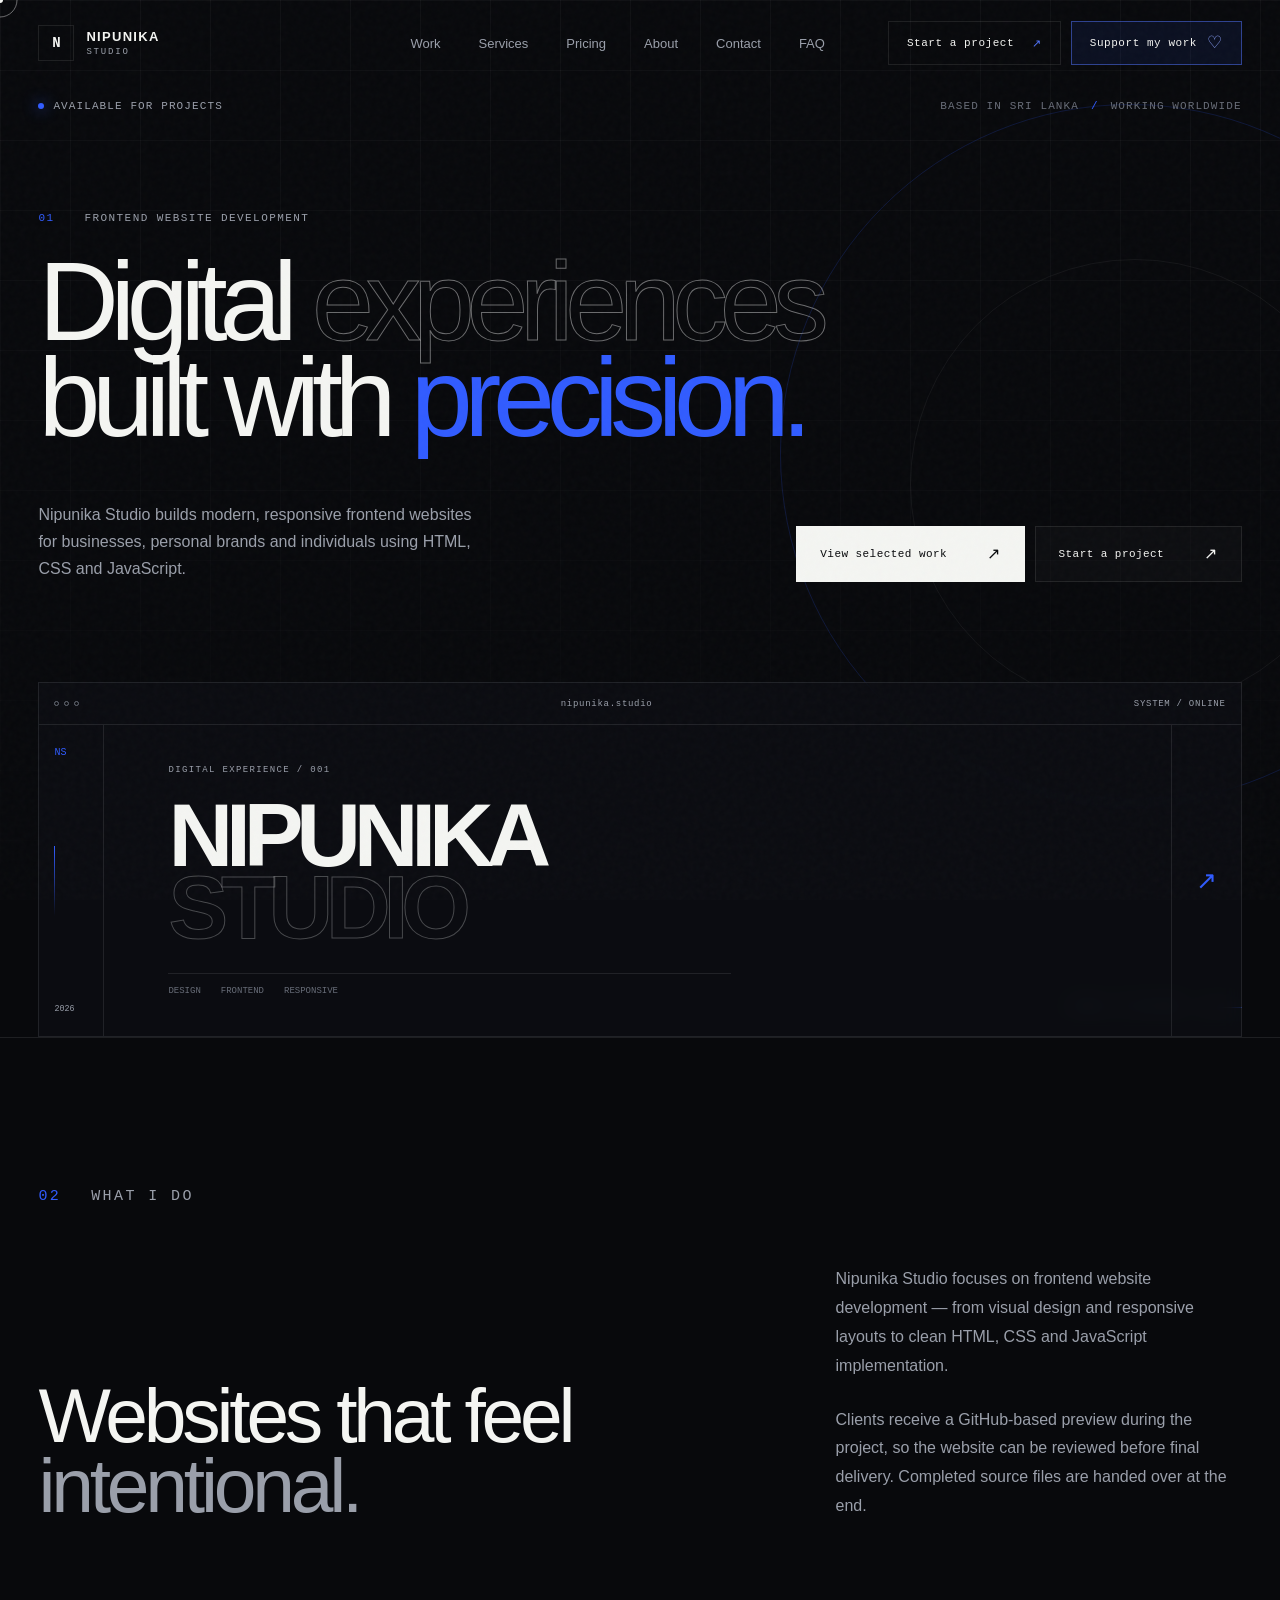
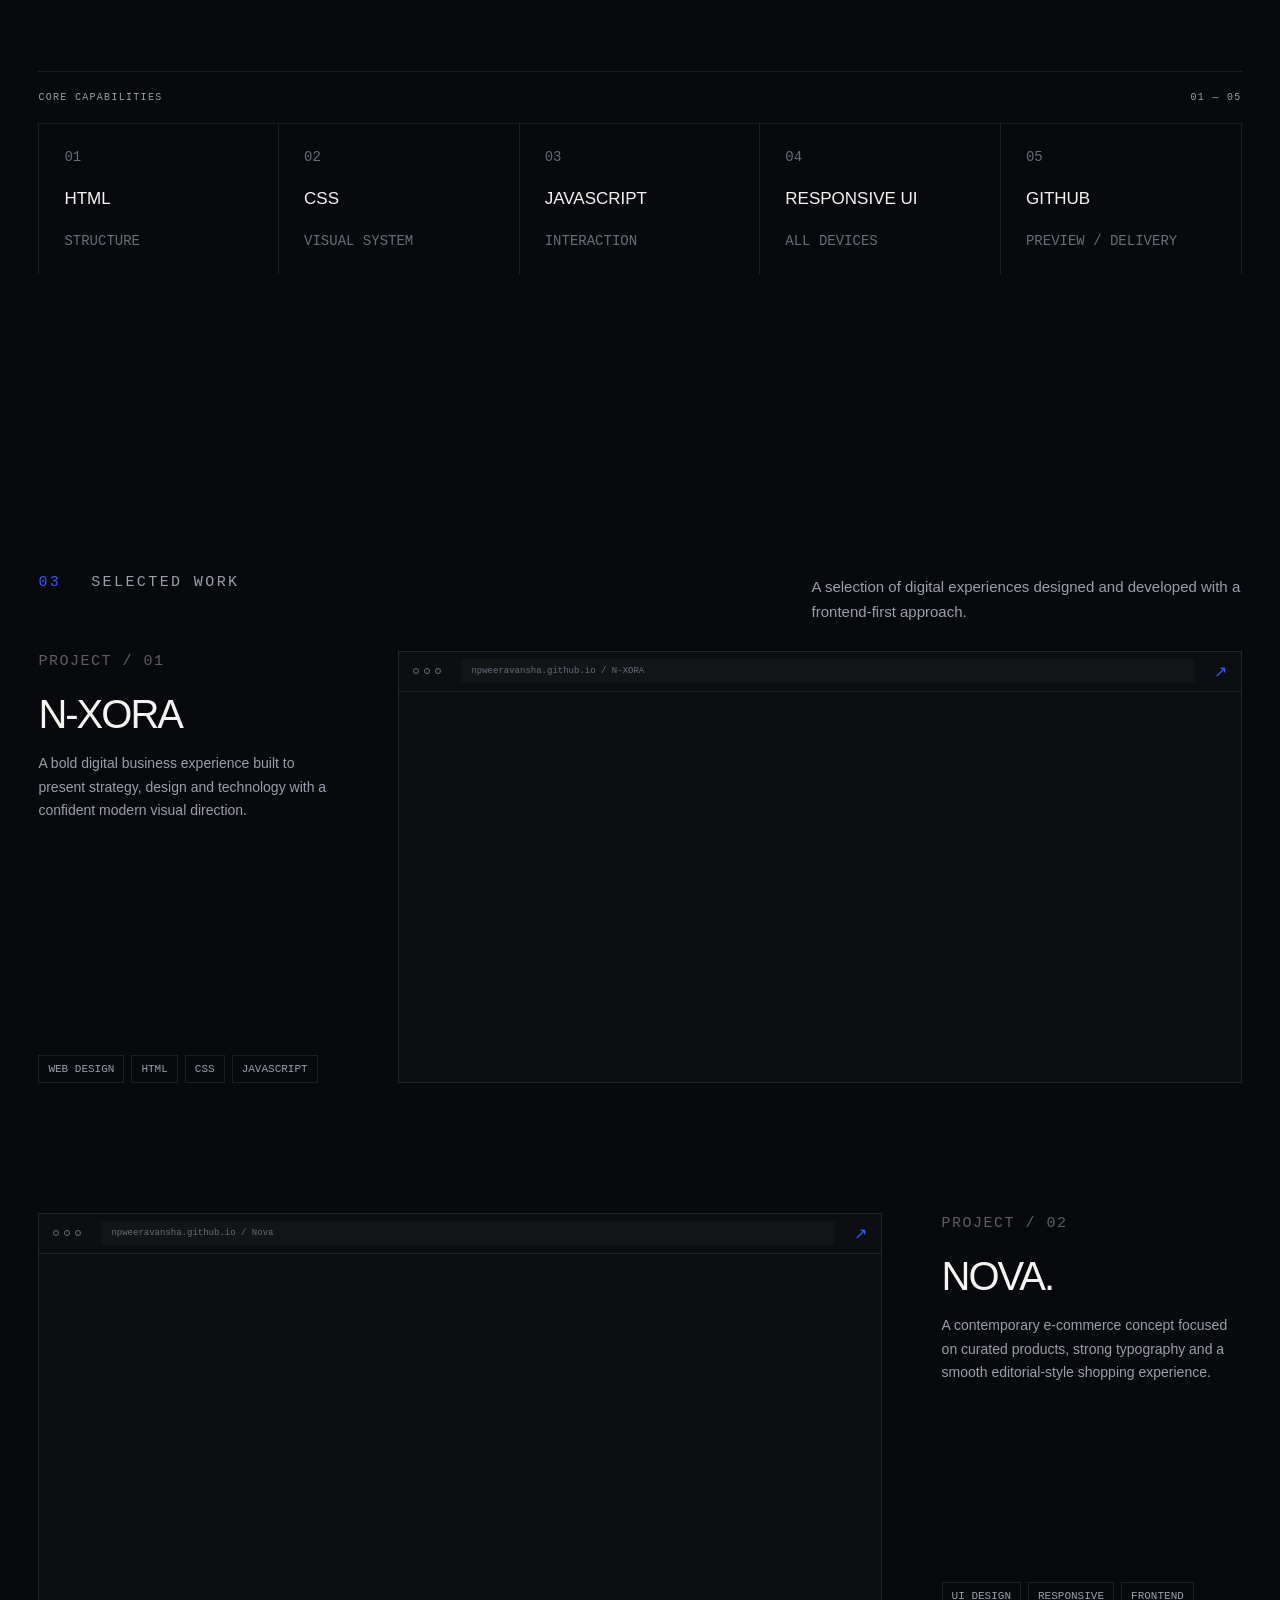
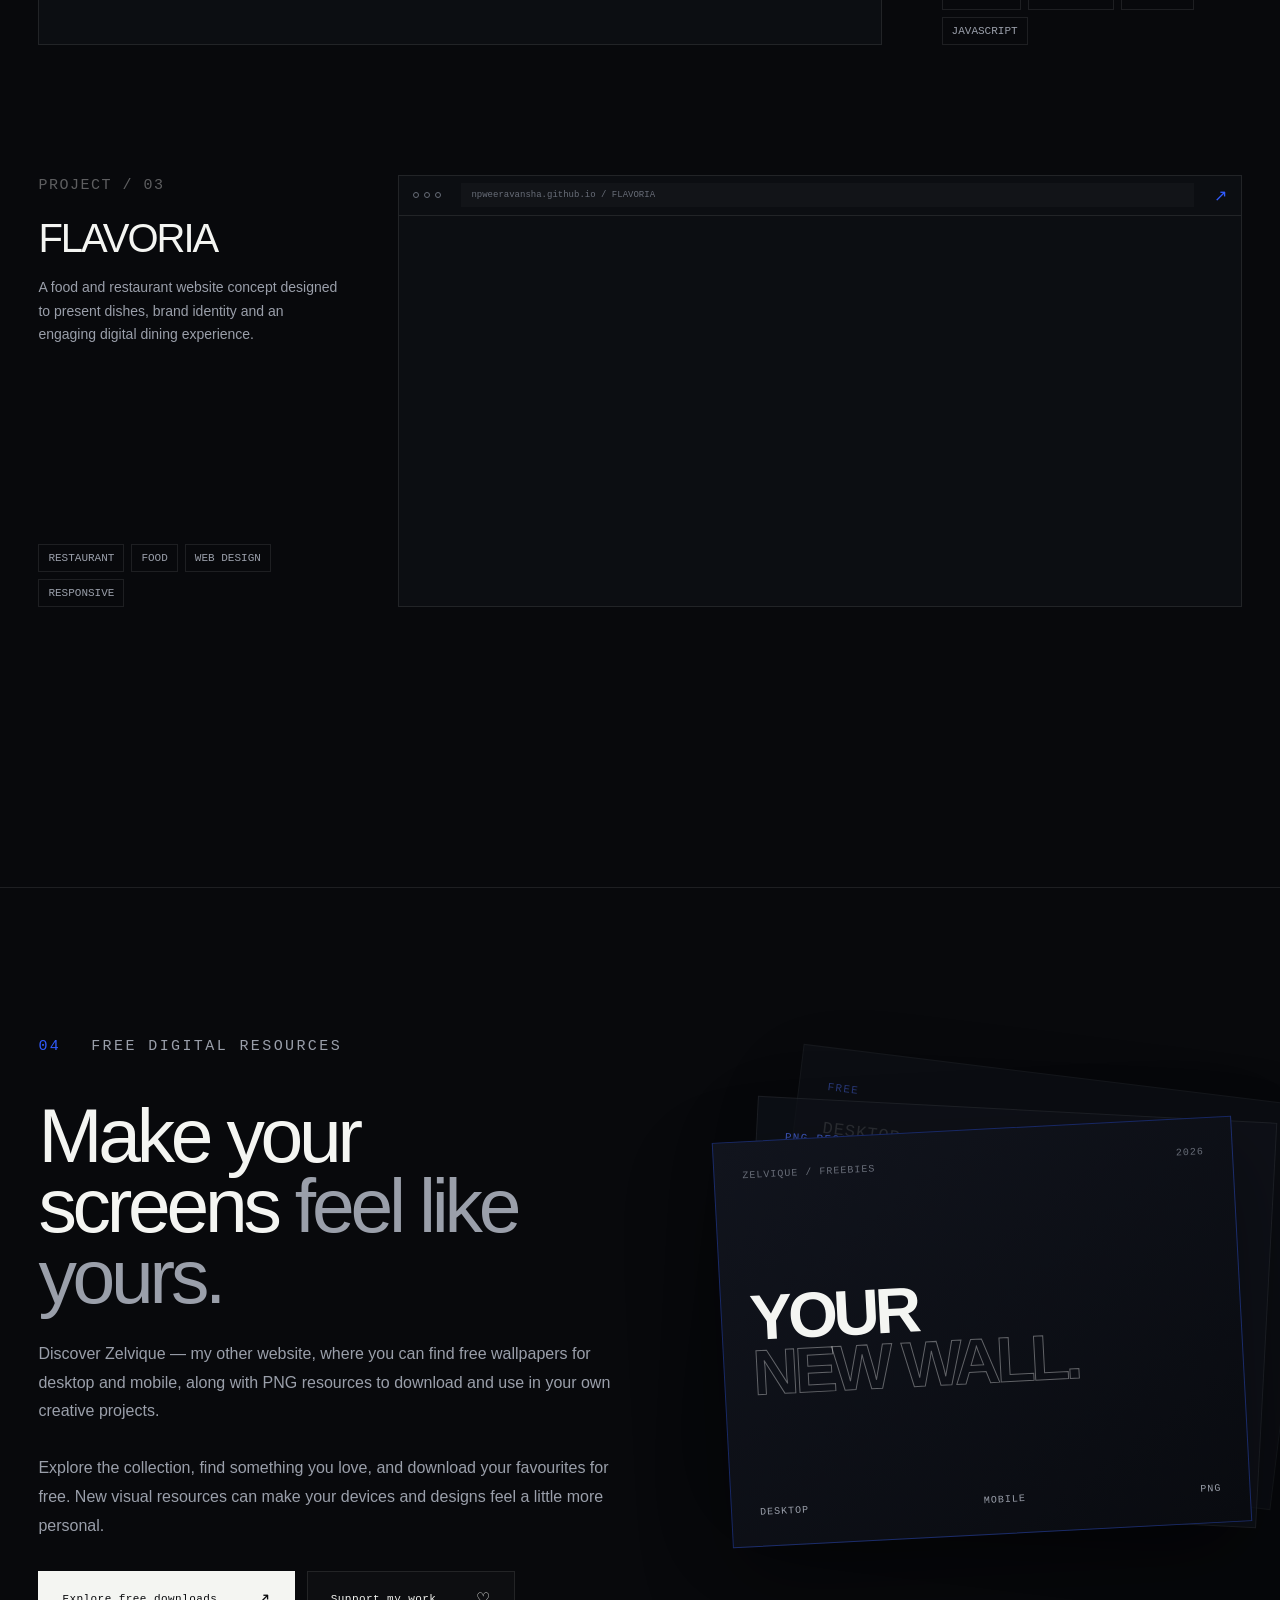
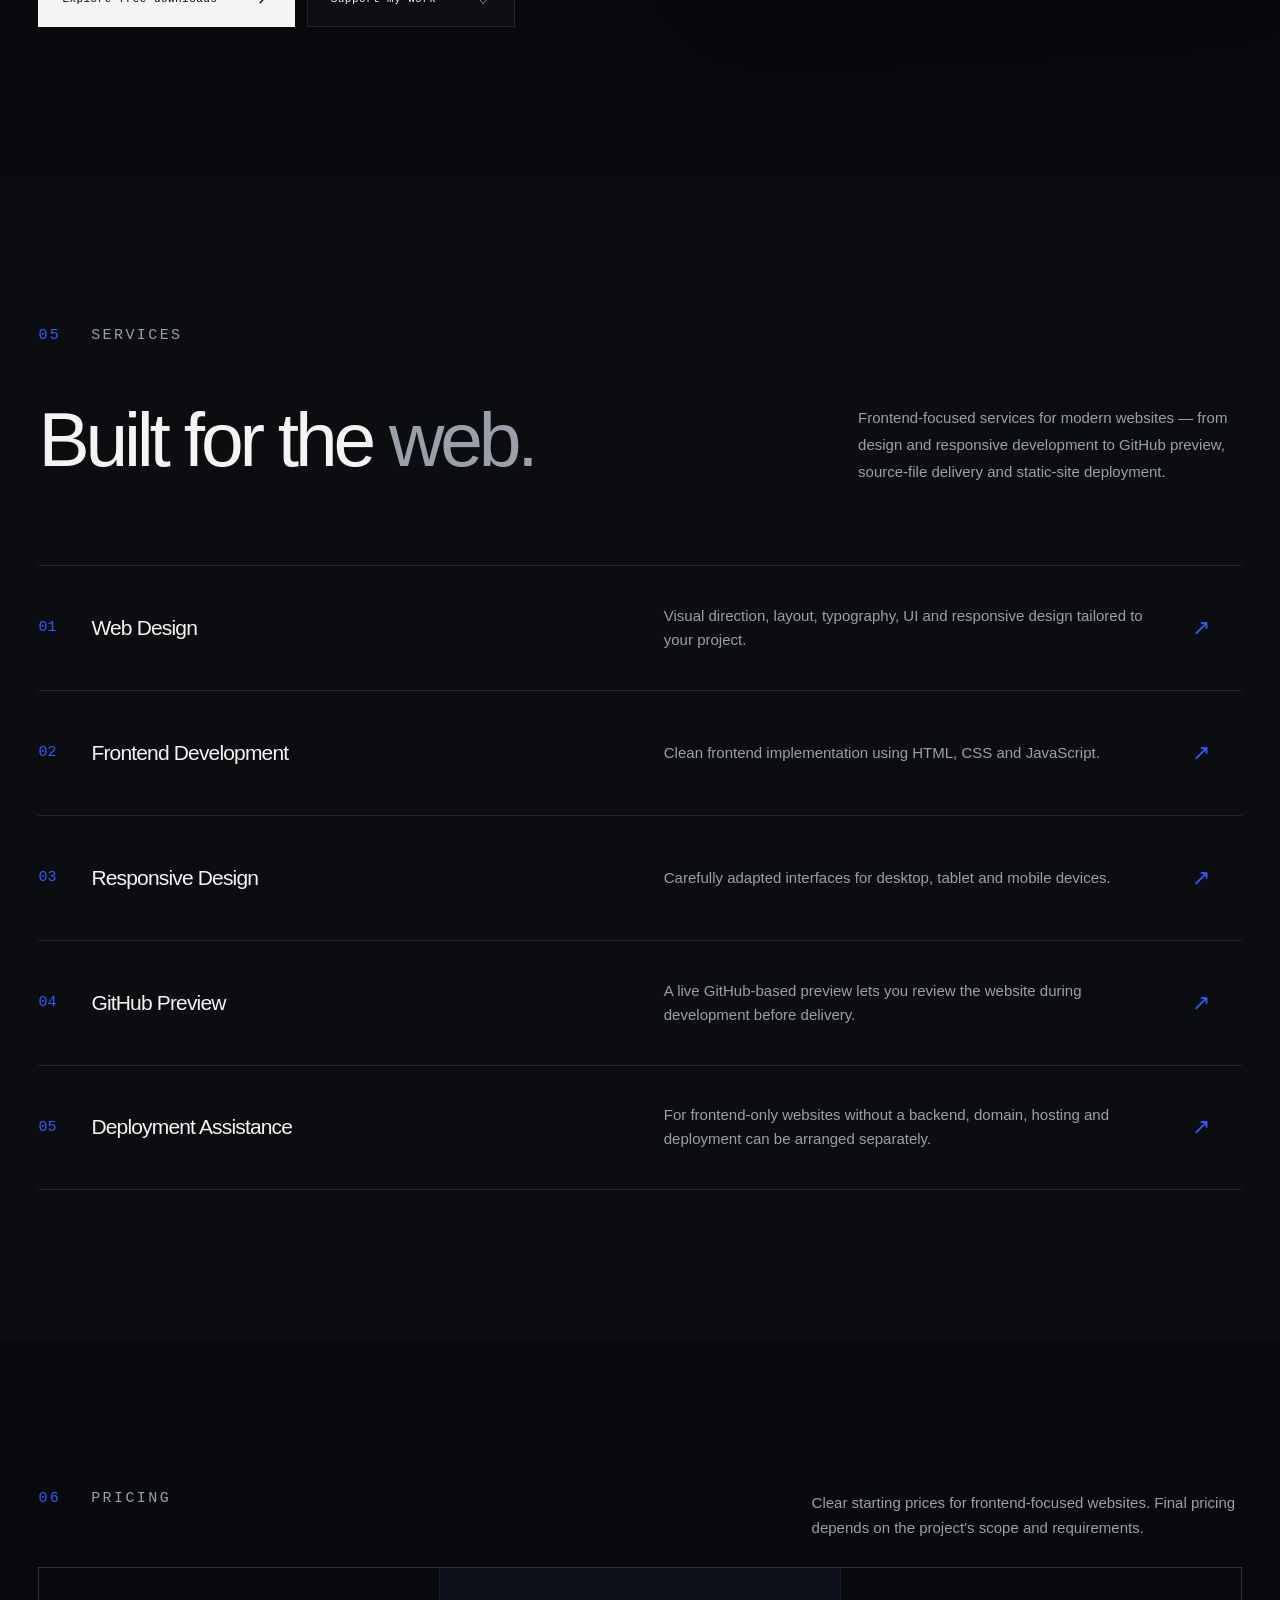
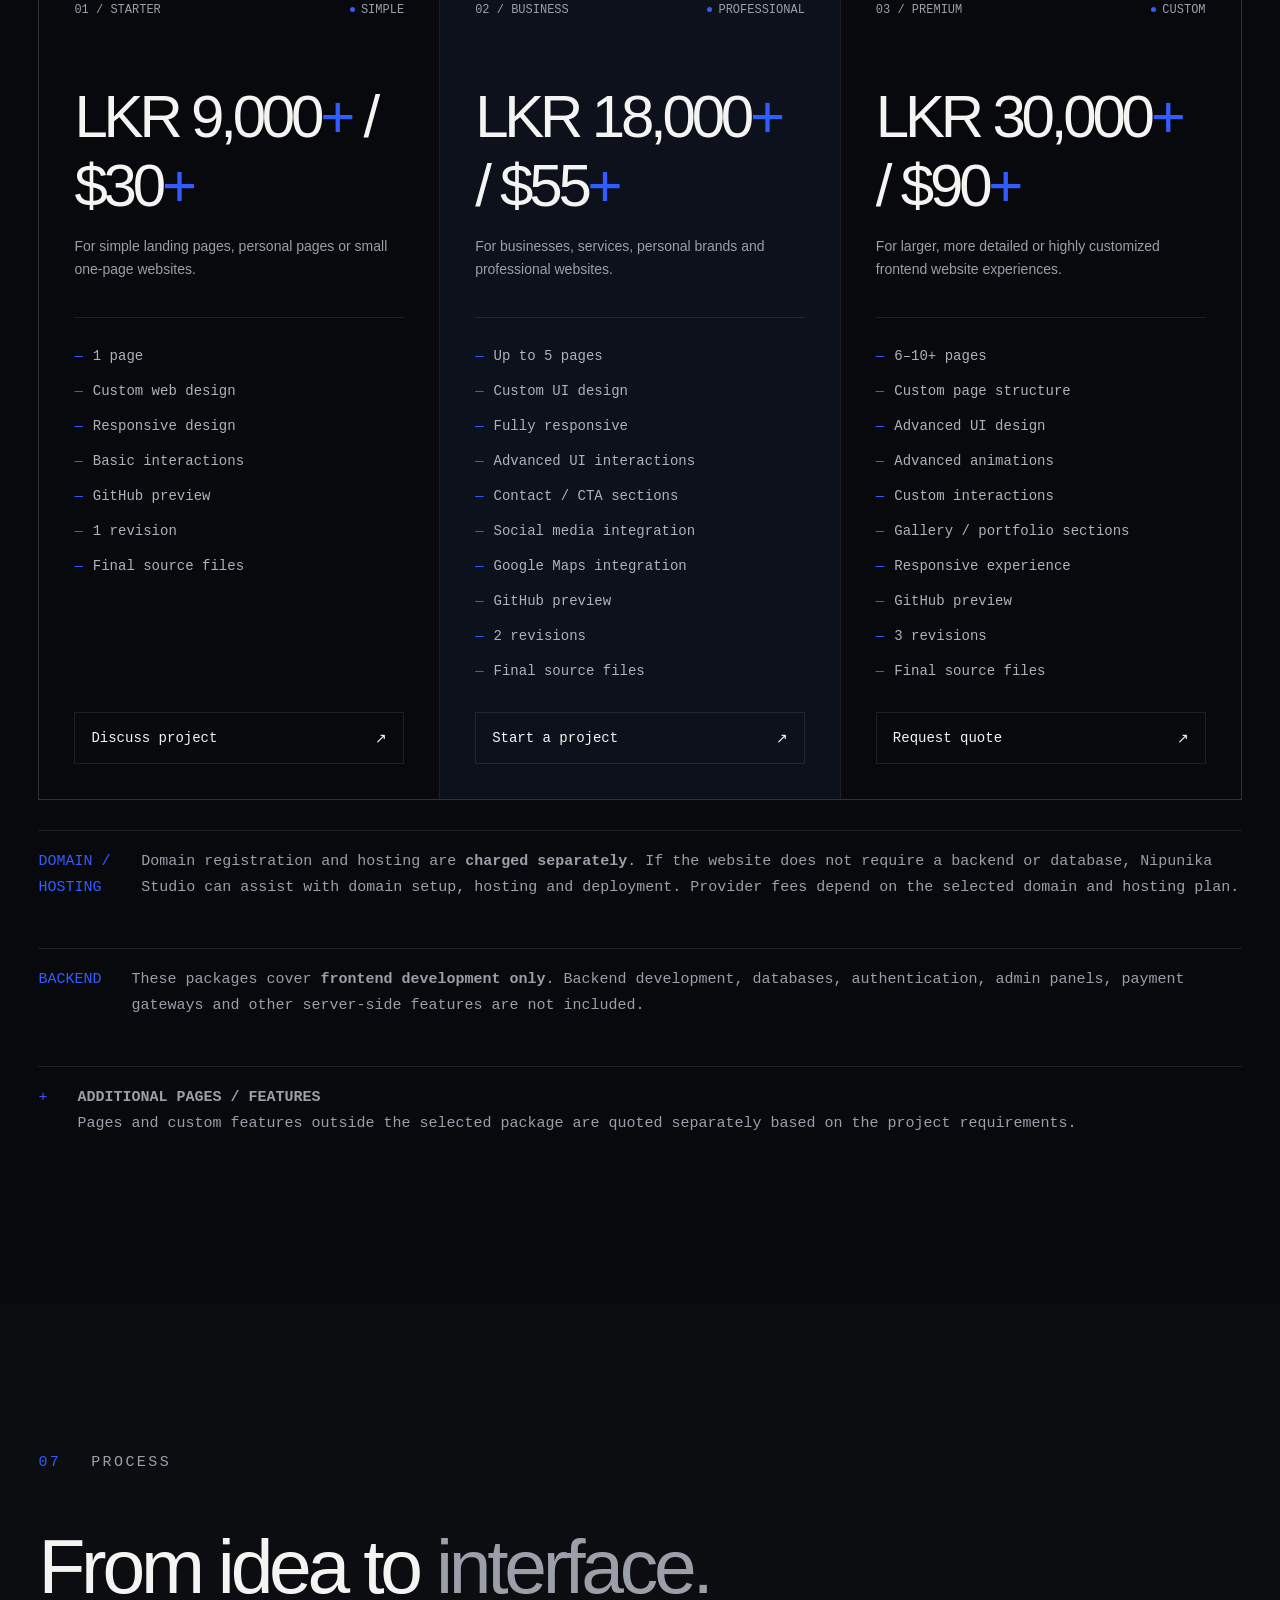
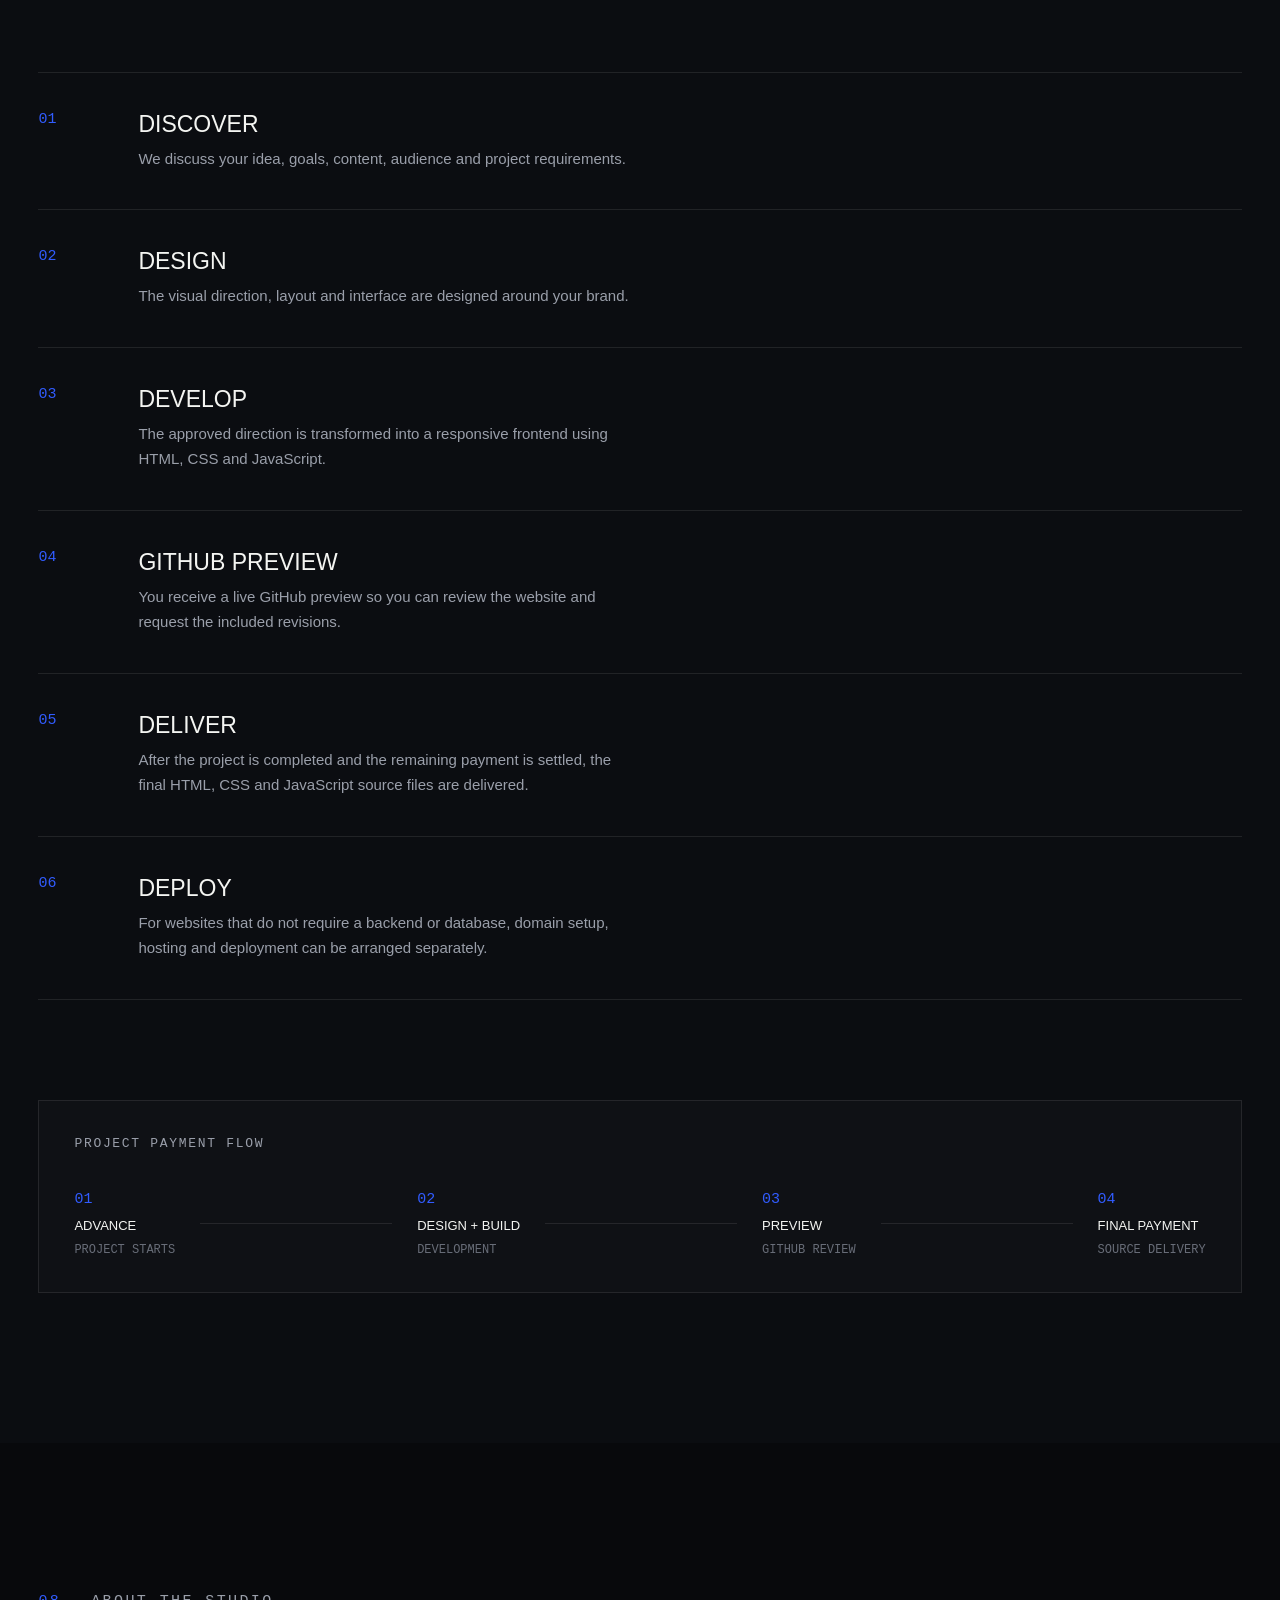
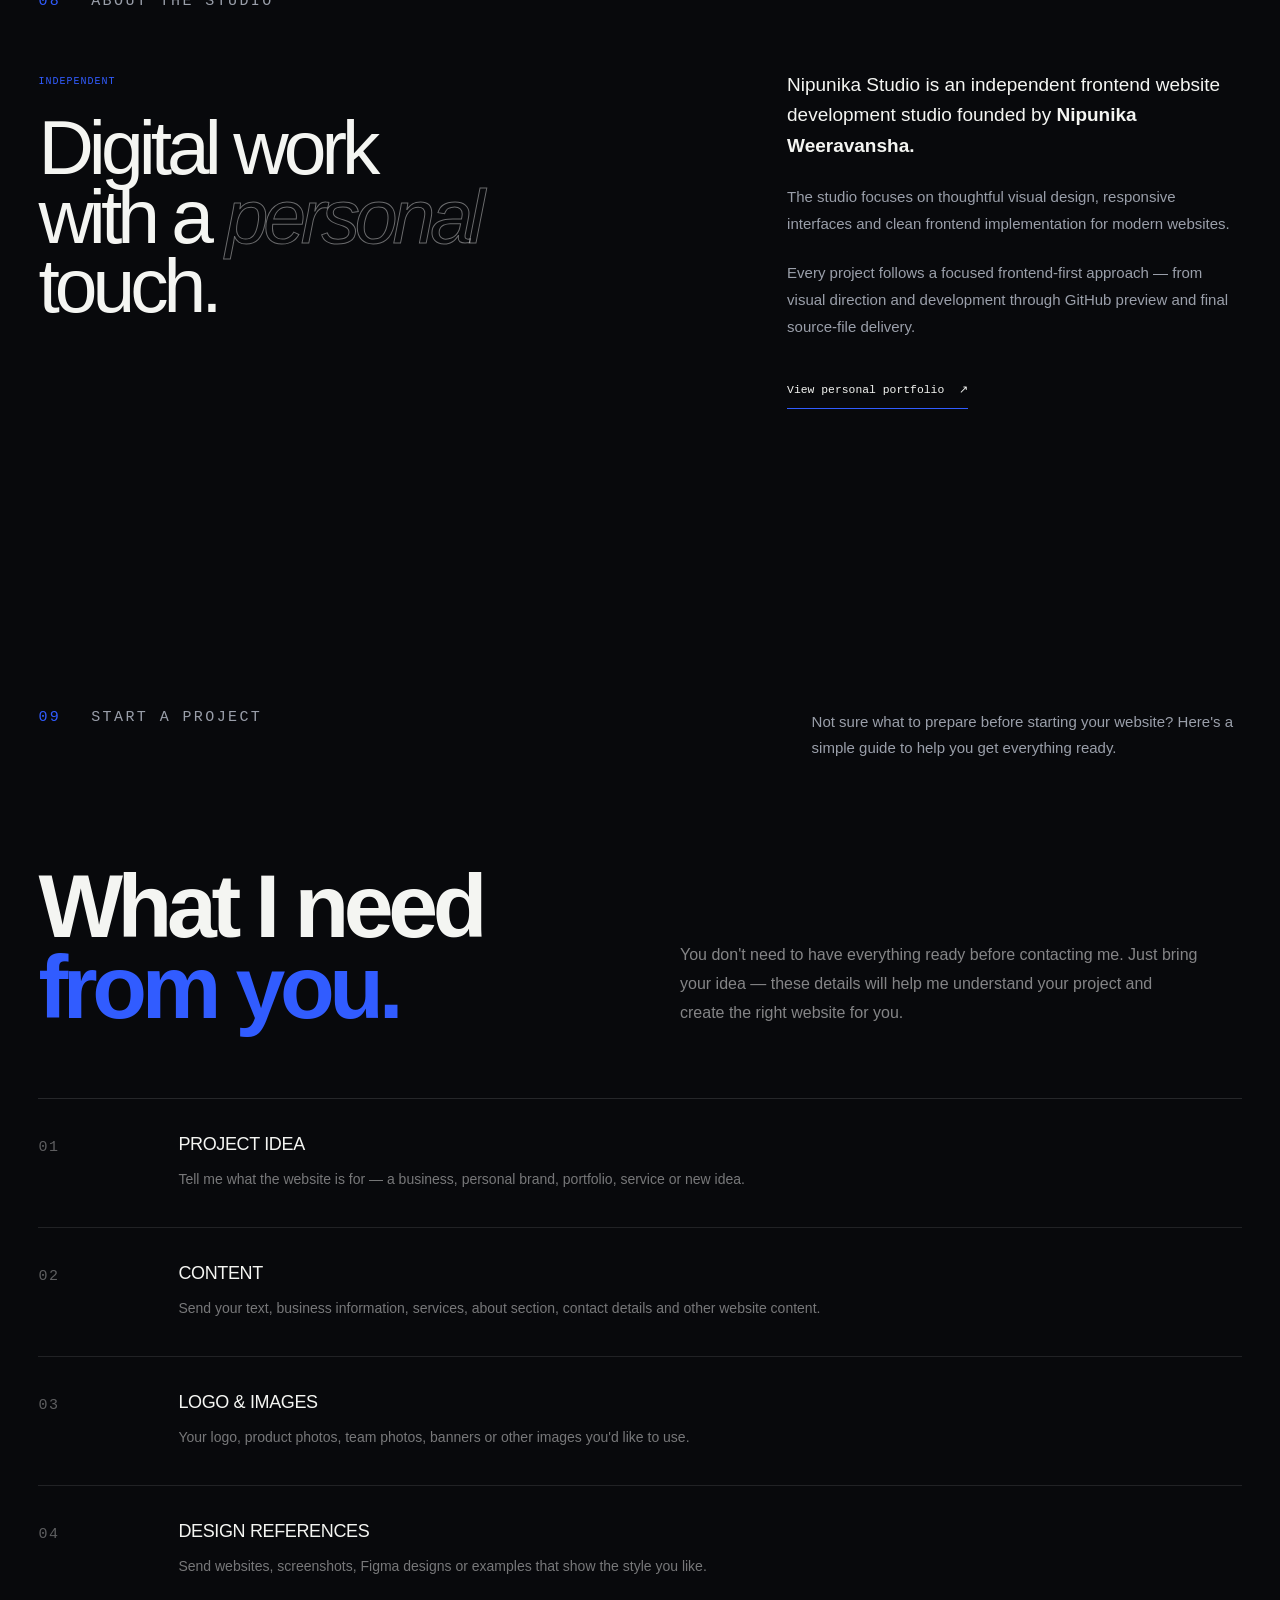
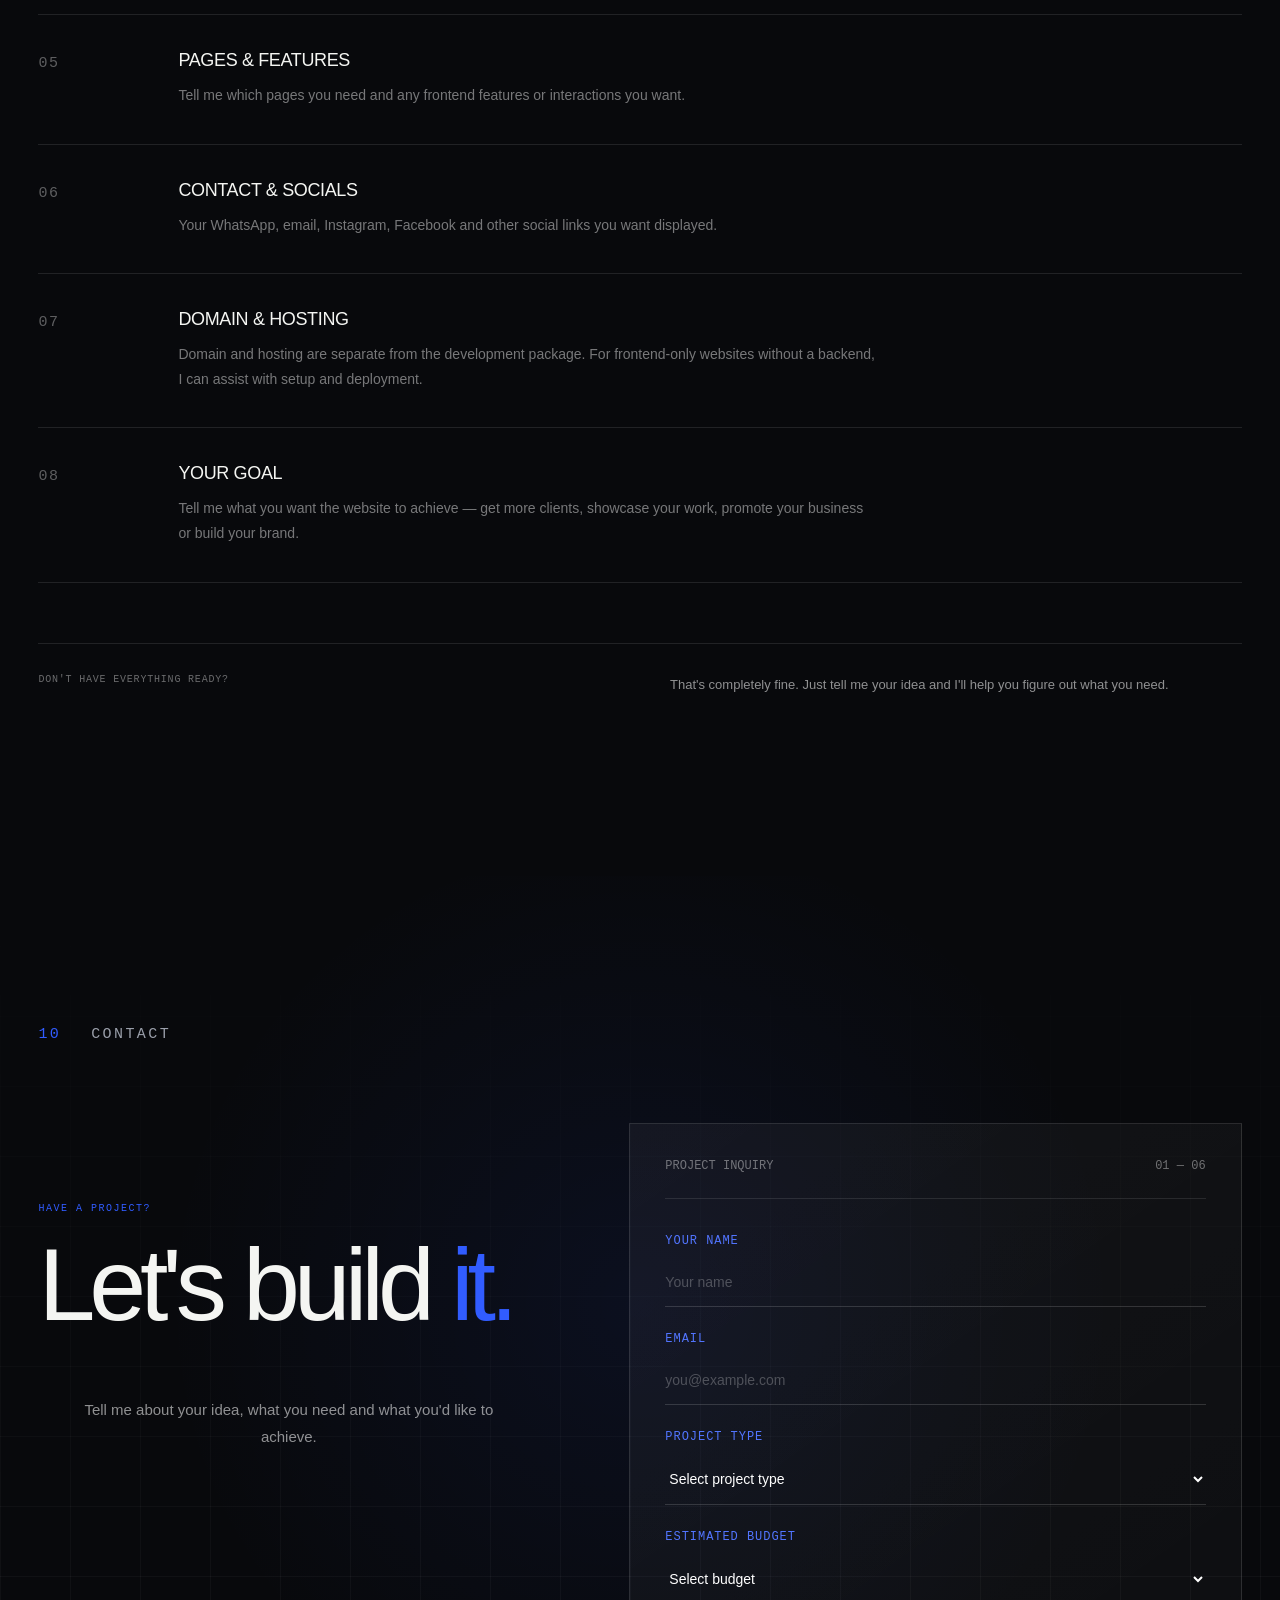
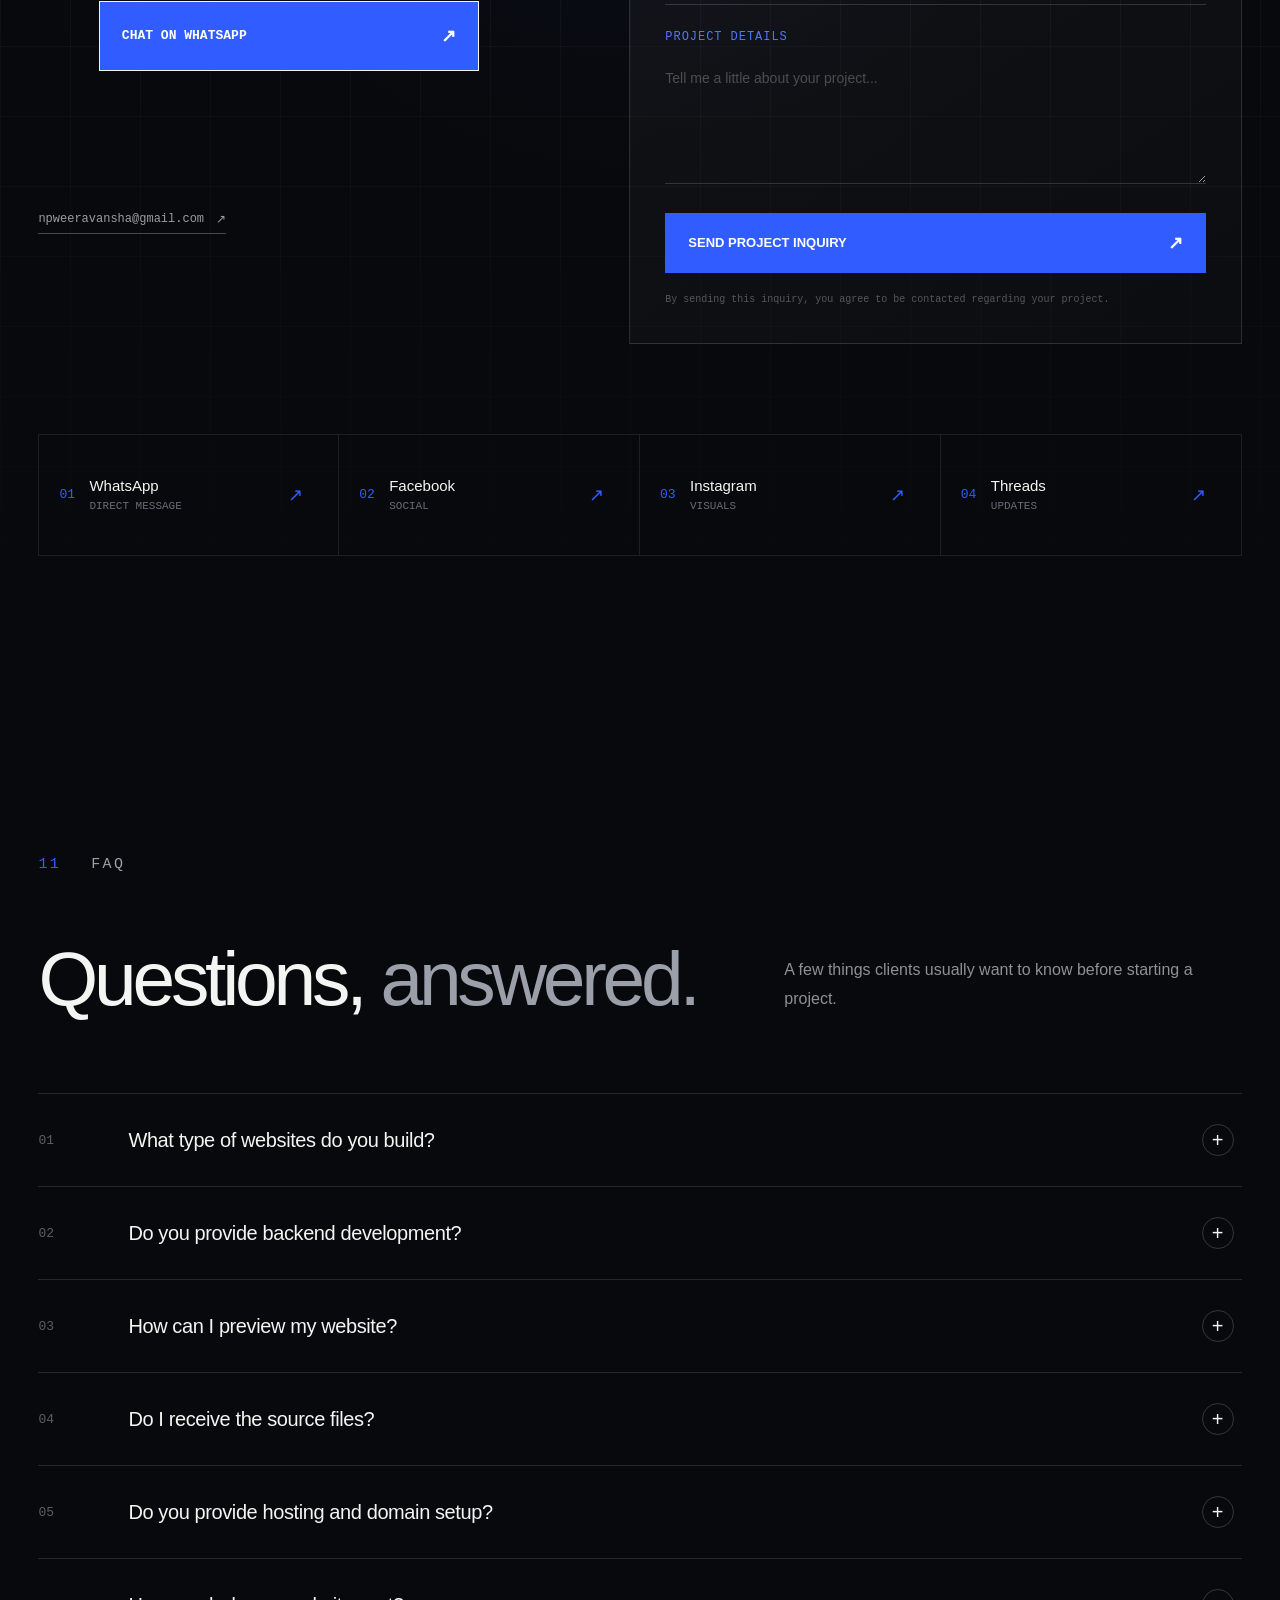
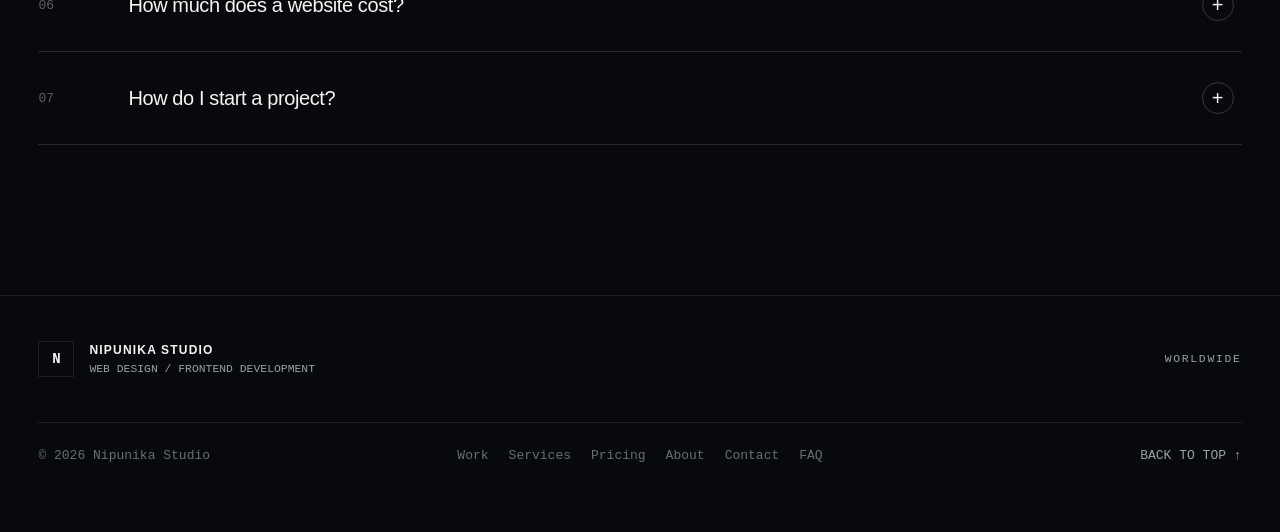
<file: index.html>
<!DOCTYPE html>
<html lang="en">

<head>
    <meta charset="UTF-8">

    <!-- Primary SEO -->
    <title>Nipunika Weeravansha — Web Designer & Frontend Developer</title>
    <meta name="google-site-verification" content="SoLSp-naHzI0ZuiGSg0aDbTzo4lrwo9VHKtTko4lv-o" />
    <meta name="description"
        content="Nipunika Weeravansha is a Sri Lankan web designer and frontend developer creating modern, responsive and purposeful websites.">
    <meta name="keywords"
        content="Nipunika Weeravansha, Nipunika, web designer Sri Lanka, frontend developer Sri Lanka, web developer Sri Lanka, website designer, frontend development, web design portfolio">
    <meta name="author" content="Nipunika Weeravansha">
    <meta name="robots" content="index, follow">
    <meta name="googlebot" content="index, follow">

    <meta name="viewport" content="width=device-width, initial-scale=1.0">
    <meta name="theme-color" content="#08090c">

    <!-- Canonical URL -->
    <link rel="canonical" href="https://npweeravansha.github.io/Nipunika-Studio/">

    <!-- Favicon -->
    <link rel="icon" type="image/png" href="assets/favicon.jpg">
    <link rel="apple-touch-icon" href="assets/favicon.jpg">

    <!-- Open Graph / Facebook / WhatsApp -->
    <meta property="og:type" content="website">
    <meta property="og:title" content="Nipunika Weeravansha — Web Designer & Frontend Developer">
    <meta property="og:description"
        content="Portfolio of Nipunika Weeravansha, a Sri Lankan web designer and frontend developer.">
    <meta property="og:url" content="https://npweeravansha.github.io/Nipunika-Studio/">
    <meta property="og:site_name" content="Nipunika Weeravansha">
    <meta property="og:image" content="https://npweeravansha.github.io/Nipunika-Weeravansha/assets/og-image.jpg">
    <meta property="og:image:alt" content="Nipunika Weeravansha — Web Designer & Frontend Developer">

    <!-- Twitter / X -->
    <meta name="twitter:card" content="summary_large_image">
    <meta name="twitter:title" content="Nipunika Weeravansha — Web Designer & Frontend Developer">
    <meta name="twitter:description"
        content="Portfolio of Nipunika Weeravansha, a Sri Lankan web designer and frontend developer.">
    <meta name="twitter:image" content="https://npweeravansha.github.io/Nipunika-Weeravansha/assets/og-image.jpg">

    <!-- Fonts -->
    <link rel="preconnect" href="https://fonts.googleapis.com">
    <link rel="preconnect" href="https://fonts.gstatic.com" crossorigin>

    <!-- Your existing stylesheet -->
    <link rel="stylesheet" href="style.css">

    <!-- Person Structured Data -->
    <script type="application/ld+json">
    {
        "@context": "https://schema.org",
        "@type": "Person",
        "name": "Nipunika Weeravansha",
        "url": "https://npweeravansha.github.io/Nipunika-Studio/",
        "jobTitle": "Web Designer & Frontend Developer",
        "description": "Nipunika Weeravansha is a Sri Lankan web designer and frontend developer creating modern, responsive and purposeful websites.",
        "knowsAbout": [
            "Web Design",
            "Frontend Development",
            "HTML",
            "CSS",
            "JavaScript",
            "Responsive Web Design",
            "UI Design"
        ],
        "sameAs": [
            "https://www.instagram.com/wnipunika?igsh=aTE3ZTlmamhteDNq",
            "https://github.com/npweeravansha",
            "https://www.facebook.com/share/14rEaiyCndZ/",
            "https://www.threads.com/@wnipunika"
        ]
    }
    </script>
</head>

<body>

    <div class="cursor"></div>
    <div class="cursor-follower"></div>
    <div class="noise"></div>

    <header class="navbar">
        <div class="nav-inner">
            <a href="#home" class="brand">
                <div class="brand-mark"><span>N</span></div>
                <div class="brand-text"><strong>NIPUNIKA</strong><small>STUDIO</small></div>
            </a>

            <nav class="desktop-nav">
                <a href="#work">Work</a>
                <a href="#services">Services</a>
                <a href="#pricing">Pricing</a>
                <a href="#about">About</a>
                <a href="#contact">Contact</a>
                <a href="#faq">FAQ</a>
            </nav>

            <div class="nav-actions">
                <a href="#contact" class="nav-cta project-b">Start a project <span>↗</span></a>
                <a href="https://ko-fi.com/nipunikaweeravansha" target="_blank" rel="noopener noreferrer" class="nav-cta nav-support-cta" aria-label="Support my work on Ko-fi"><span class="support-label-desktop">Support my work</span><span class="support-label-mobile">Donate</span><span class="support-heart" aria-hidden="true">♡</span></a>
            </div>

            <button class="menu-btn" type="button" aria-label="Open menu" aria-controls="mobile-menu" aria-expanded="false">
                <span></span><span></span>
            </button>
        </div>
    </header>

    <nav class="mobile-menu" id="mobile-menu" aria-label="Mobile navigation" aria-hidden="true" inert>
        <div class="mobile-menu-links">
            <a href="#work">Work <span>01</span></a>
            <a href="#freebies">Free Downloads <span>02</span></a>
            <a href="#services">Services <span>03</span></a>
            <a href="#pricing">Pricing <span>04</span></a>
            <a href="#about">About <span>05</span></a>
            <a href="#contact">Contact <span>06</span></a>
            <a href="#faq">FAQ <span>07</span></a>
        </div>
        <div class="mobile-menu-bottom">
            <a href="#contact" class="mobile-project-cta">Start a project <span aria-hidden="true">↗</span></a>
            <div class="mobile-menu-footer">
                <span>FRONTEND DEVELOPMENT</span>
                <span>WORLDWIDE</span>
            </div>
        </div>
    </nav>

    <main>

        <section class="hero" id="home">
            <div class="hero-grid"></div>
            <div class="hero-orbit orbit-one"></div>
            <div class="hero-orbit orbit-two"></div>

            <div class="container hero-container">

                <div class="hero-top reveal">
                    <div class="eyebrow"><span class="status-dot"></span>AVAILABLE FOR PROJECTS</div>
                    <div class="hero-location">
                        <span>BASED IN SRI LANKA</span><span class="slash">/</span><span>WORKING WORLDWIDE</span>
                    </div>
                </div>

                <div class="hero-content">
                    <div class="hero-label reveal">
                        <span>01</span><span>FRONTEND WEBSITE DEVELOPMENT</span>
                    </div>

                    <h1 class="hero-title reveal">
                        Digital <span class="outline-text">experiences</span>
                        <br>built with <span class="blue-text">precision.</span>
                    </h1>

                    <div class="hero-bottom reveal">
                        <p class="hero-description">
                            Nipunika Studio builds modern, responsive frontend websites for
                            businesses, personal brands and individuals using HTML, CSS and JavaScript.
                        </p>

                        <div class="hero-actions">
                            <a href="#work" class="btn btn-primary magnetic"><span>View selected work</span><span
                                    class="arrow">↗</span></a>
                            <a href="#contact" class="btn btn-secondary magnetic"><span>Start a project</span><span
                                    class="arrow">↗</span></a>
                        </div>
                    </div>
                </div>

                <div class="hero-interface reveal">
                    <div class="interface-top">
                        <div class="interface-dots"><span></span><span></span><span></span></div>
                        <div class="interface-url">nipunika.studio</div>
                        <div class="interface-status">SYSTEM / ONLINE</div>
                    </div>

                    <div class="interface-body">
                        <div class="interface-side"><span>NS</span>
                            <div class="side-line"></div><small>2026</small>
                        </div>

                        <div class="interface-main">
                            <div class="interface-small">DIGITAL EXPERIENCE / 001</div>
                            <div class="interface-big">NIPUNIKA<br><span>STUDIO</span></div>
                            <div class="interface-line"></div>
                            <div class="interface-meta"><span>DESIGN</span><span>FRONTEND</span><span>RESPONSIVE</span>
                            </div>
                        </div>

                        <div class="interface-corner"><span>↗</span></div>
                    </div>
                </div>
            </div>

            <div class="scroll-indicator"><span>SCROLL TO EXPLORE</span>
                <div></div>
            </div>
        </section>

        <section class="intro section">
            <div class="container">
                <div class="section-meta"><span>02</span><span>WHAT I DO</span></div>

                <div class="intro-layout">
                    <h2 class="section-heading reveal">Websites that feel <span>intentional.</span></h2>

                    <div class="intro-copy reveal">
                        <p>Nipunika Studio focuses on frontend website development — from visual design and responsive
                            layouts to clean HTML, CSS and JavaScript implementation.</p>
                        <p>Clients receive a GitHub-based preview during the project, so the website can be reviewed
                            before final delivery. Completed source files are handed over at the end.</p>
                    </div>
                </div>
            </div>
        </section>

        <section class="tech-section">
            <div class="container">
                <div class="tech-header"><span>CORE CAPABILITIES</span><span>01 — 05</span></div>
                <div class="tech-list">
                    <div class="tech-item reveal"><span class="tech-number">01</span><strong>HTML</strong><span
                            class="tech-type">STRUCTURE</span></div>
                    <div class="tech-item reveal"><span class="tech-number">02</span><strong>CSS</strong><span
                            class="tech-type">VISUAL SYSTEM</span></div>
                    <div class="tech-item reveal"><span class="tech-number">03</span><strong>JAVASCRIPT</strong><span
                            class="tech-type">INTERACTION</span></div>
                    <div class="tech-item reveal"><span class="tech-number">04</span><strong>RESPONSIVE UI</strong><span
                            class="tech-type">ALL DEVICES</span></div>
                    <div class="tech-item reveal"><span class="tech-number">05</span><strong>GITHUB</strong><span
                            class="tech-type">PREVIEW / DELIVERY</span></div>
                </div>
            </div>
        </section>

        <section class="work section" id="work">
            <div class="container">
                <div class="section-top">
                    <div class="section-meta"><span>03</span><span>SELECTED WORK</span></div>
                    <p>A selection of digital experiences designed and developed with a frontend-first approach.</p>
                </div>

                <article class="project reveal">
                    <div class="project-info">
                        <div>
                            <span class="project-number">PROJECT / 01</span>
                            <h3>N-XORA</h3>
                            <p>A bold digital business experience built to present strategy, design and technology with
                                a confident modern visual direction.</p>
                        </div>
                        <div class="project-tags"><span>WEB
                                DESIGN</span><span>HTML</span><span>CSS</span><span>JAVASCRIPT</span></div>
                    </div>

                    <a class="browser project-link" href="https://npweeravansha.github.io/N-XORA/" target="_blank"
                        rel="noopener">
                        <div class="browser-top">
                            <div class="browser-dots"><span></span><span></span><span></span></div>
                            <div class="browser-address">npweeravansha.github.io / N-XORA</div><span
                                class="browser-arrow">↗</span>
                        </div>
                        <div class="browser-content project-preview project-one"><iframe
                                src="https://npweeravansha.github.io/N-XORA/" title="N-XORA live preview" loading="lazy"
                                tabindex="-1" aria-hidden="true"></iframe></div>
                    </a>
                </article>

                <article class="project project-reverse reveal">
                    <div class="project-info">
                        <div>
                            <span class="project-number">PROJECT / 02</span>
                            <h3>NOVA.</h3>
                            <p>A contemporary e-commerce concept focused on curated products, strong typography and a
                                smooth editorial-style shopping experience.</p>
                        </div>
                        <div class="project-tags"><span>UI
                                DESIGN</span><span>RESPONSIVE</span><span>FRONTEND</span><span>JAVASCRIPT</span></div>
                    </div>

                    <a class="browser project-link" href="https://npweeravansha.github.io/Nova/" target="_blank"
                        rel="noopener">
                        <div class="browser-top">
                            <div class="browser-dots"><span></span><span></span><span></span></div>
                            <div class="browser-address">npweeravansha.github.io / Nova</div><span
                                class="browser-arrow">↗</span>
                        </div>
                        <div class="browser-content project-preview project-two"><iframe
                                src="https://npweeravansha.github.io/Nova/" title="NOVA live preview" loading="lazy"
                                tabindex="-1" aria-hidden="true"></iframe></div>
                    </a>
                </article>

                <article class="project reveal">
                    <div class="project-info">
                        <div>
                            <span class="project-number">PROJECT / 03</span>
                            <h3>FLAVORIA</h3>
                            <p>A food and restaurant website concept designed to present dishes, brand identity and an
                                engaging digital dining experience.</p>
                        </div>
                        <div class="project-tags"><span>RESTAURANT</span><span>FOOD</span><span>WEB
                                DESIGN</span><span>RESPONSIVE</span></div>
                    </div>

                    <a class="browser project-link" href="https://npweeravansha.github.io/FLAVORIA/" target="_blank"
                        rel="noopener">
                        <div class="browser-top">
                            <div class="browser-dots"><span></span><span></span><span></span></div>
                            <div class="browser-address">npweeravansha.github.io / FLAVORIA</div><span
                                class="browser-arrow">↗</span>
                        </div>
                        <div class="browser-content project-preview project-three"><iframe
                                src="https://npweeravansha.github.io/FLAVORIA/" title="FLAVORIA live preview"
                                loading="lazy" tabindex="-1" aria-hidden="true"></iframe></div>
                    </a>
                </article>

            </div>
        </section>

        <section class="templates-promo section" id="freebies">
            <div class="container">
                <div class="templates-promo-grid">
                    <div class="templates-promo-copy reveal">
                        <div class="section-meta"><span>04</span><span>FREE DIGITAL RESOURCES</span></div>
                        <h2 class="section-heading">Make your screens <span>feel like yours.</span></h2>
                        <p>Discover Zelvique — my other website, where you can find free wallpapers for desktop and mobile, along with PNG resources to download and use in your own creative projects.</p>
                        <p>Explore the collection, find something you love, and download your favourites for free. New visual resources can make your devices and designs feel a little more personal.</p>
                        <div class="freebies-actions">
                            <a href="https://zelvique.netlify.app/" target="_blank" rel="noopener noreferrer" class="btn btn-primary magnetic"><span>Explore free downloads</span><span class="arrow">↗</span></a>
                            <a href="https://ko-fi.com/nipunikaweeravansha" target="_blank" rel="noopener noreferrer" class="btn btn-secondary magnetic"><span>Support my work</span><span class="arrow">♡</span></a>
                        </div>
                    </div>
                    <div class="templates-promo-visual reveal">
                        <div class="promo-card promo-card-back"><span>FREE</span><strong>DESKTOP WALLPAPERS</strong></div>
                        <div class="promo-card promo-card-mid"><span>PNG RESOURCES</span><strong>CREATIVE ASSETS</strong></div>
                        <div class="promo-card promo-card-front">
                            <div class="promo-card-top"><span>ZELVIQUE / FREEBIES</span><span>2026</span></div>
                            <div class="promo-card-title">YOUR<br><span>NEW WALL.</span></div>
                            <div class="promo-card-bottom"><span>DESKTOP</span><span>MOBILE</span><span>PNG</span></div>
                        </div>
                    </div>
                </div>
            </div>
        </section>

        <section class="services section" id="services">
            <div class="container">
                <div class="section-meta"><span>05</span><span>SERVICES</span></div>

                <div class="services-heading">
                    <h2 class="section-heading reveal">Built for the <span>web.</span></h2>
                    <p class="reveal">Frontend-focused services for modern websites — from design and responsive
                        development to GitHub preview, source-file delivery and static-site deployment.</p>
                </div>

                <div class="service-list">
                    <div class="service reveal">
                        <div class="service-left"><span>01</span>
                            <h3>Web Design</h3>
                        </div>
                        <div class="service-description">Visual direction, layout, typography, UI and responsive design
                            tailored to your project.</div>
                        <div class="service-arrow">↗</div>
                    </div>
                    <div class="service reveal">
                        <div class="service-left"><span>02</span>
                            <h3>Frontend Development</h3>
                        </div>
                        <div class="service-description">Clean frontend implementation using HTML, CSS and JavaScript.
                        </div>
                        <div class="service-arrow">↗</div>
                    </div>
                    <div class="service reveal">
                        <div class="service-left"><span>03</span>
                            <h3>Responsive Design</h3>
                        </div>
                        <div class="service-description">Carefully adapted interfaces for desktop, tablet and mobile
                            devices.</div>
                        <div class="service-arrow">↗</div>
                    </div>
                    <div class="service reveal">
                        <div class="service-left"><span>04</span>
                            <h3>GitHub Preview</h3>
                        </div>
                        <div class="service-description">A live GitHub-based preview lets you review the website during
                            development before delivery.</div>
                        <div class="service-arrow">↗</div>
                    </div>
                    <div class="service reveal">
                        <div class="service-left"><span>05</span>
                            <h3>Deployment Assistance</h3>
                        </div>
                        <div class="service-description">For frontend-only websites without a backend, domain, hosting
                            and deployment can be arranged separately.</div>
                        <div class="service-arrow">↗</div>
                    </div>
                </div>
            </div>
        </section>

        <section class="pricing section" id="pricing">
            <div class="container">
                <div class="section-top">
                    <div class="section-meta"><span>06</span><span>PRICING</span></div>
                    <p>Clear starting prices for frontend-focused websites. Final pricing depends on the project's scope
                        and requirements.</p>
                </div>

                <div class="pricing-grid">

                    <div class="price-card reveal">
                        <div class="price-top"><span>01 / STARTER</span>
                            <div class="price-status"><span></span>SIMPLE</div>
                        </div>
                        <div class="price">LKR 9,000<span>+</span> / $30<span>+</span></div>
                        <p class="price-description">For simple landing pages, personal pages or small one-page
                            websites.</p>
                        <div class="price-line"></div>
                        <ul>
                            <li>1 page</li>
                            <li>Custom web design</li>
                            <li>Responsive design</li>
                            <li>Basic interactions</li>
                            <li>GitHub preview</li>
                            <li>1 revision</li>
                            <li>Final source files</li>
                        </ul>
                        <a href="#contact" class="price-button">Discuss project <span>↗</span></a>
                    </div>

                    <div class="price-card featured reveal">
                        <div class="price-top"><span>02 / BUSINESS</span>
                            <div class="price-status"><span></span>PROFESSIONAL</div>
                        </div>
                        <div class="price">LKR 18,000<span>+</span> / $55<span>+</span></div>
                        <p class="price-description">For businesses, services, personal brands and professional
                            websites.</p>
                        <div class="price-line"></div>
                        <ul>
                            <li>Up to 5 pages</li>
                            <li>Custom UI design</li>
                            <li>Fully responsive</li>
                            <li>Advanced UI interactions</li>
                            <li>Contact / CTA sections</li>
                            <li>Social media integration</li>
                            <li>Google Maps integration</li>
                            <li>GitHub preview</li>
                            <li>2 revisions</li>
                            <li>Final source files</li>
                        </ul>
                        <a href="#contact" class="price-button">Start a project <span>↗</span></a>
                    </div>

                    <div class="price-card reveal">
                        <div class="price-top"><span>03 / PREMIUM</span>
                            <div class="price-status"><span></span>CUSTOM</div>
                        </div>
                        <div class="price">LKR 30,000<span>+</span> / $90<span>+</span></div>
                        <p class="price-description">For larger, more detailed or highly customized frontend website
                            experiences.</p>
                        <div class="price-line"></div>
                        <ul>
                            <li>6–10+ pages</li>
                            <li>Custom page structure</li>
                            <li>Advanced UI design</li>
                            <li>Advanced animations</li>
                            <li>Custom interactions</li>
                            <li>Gallery / portfolio sections</li>
                            <li>Responsive experience</li>
                            <li>GitHub preview</li>
                            <li>3 revisions</li>
                            <li>Final source files</li>
                        </ul>
                        <a href="#contact" class="price-button">Request quote <span>↗</span></a>
                    </div>

                </div>

                <div class="pricing-note reveal">
                    <span>DOMAIN / HOSTING</span>
                    <p>Domain registration and hosting are <strong>charged separately</strong>. If the website does not
                        require a backend or database, Nipunika Studio can assist with domain setup, hosting and
                        deployment. Provider fees depend on the selected domain and hosting plan.</p>
                </div>

                <div class="pricing-note reveal">
                    <span>BACKEND</span>
                    <p>These packages cover <strong>frontend development only</strong>. Backend development, databases,
                        authentication, admin panels, payment gateways and other server-side features are not included.
                    </p>
                </div>

                <div class="pricing-note reveal">
                    <span>+</span>
                    <div><strong>ADDITIONAL PAGES / FEATURES</strong><br>Pages and custom features outside the selected
                        package are quoted separately based on the project requirements.</div>
                </div>

            </div>
        </section>

        <section class="process section">
            <div class="container">

                <div class="section-meta"><span>07</span><span>PROCESS</span></div>

                <div class="process-heading">
                    <h2 class="section-heading reveal">From idea to <span>interface.</span></h2>
                </div>

                <div class="process-list">

                    <div class="process-item reveal"><span class="process-number">01</span>
                        <div>
                            <h3>DISCOVER</h3>
                            <p>We discuss your idea, goals, content, audience and project requirements.</p>
                        </div>
                    </div>

                    <div class="process-item reveal"><span class="process-number">02</span>
                        <div>
                            <h3>DESIGN</h3>
                            <p>The visual direction, layout and interface are designed around your brand.</p>
                        </div>
                    </div>

                    <div class="process-item reveal"><span class="process-number">03</span>
                        <div>
                            <h3>DEVELOP</h3>
                            <p>The approved direction is transformed into a responsive frontend using HTML, CSS and
                                JavaScript.</p>
                        </div>
                    </div>

                    <div class="process-item reveal"><span class="process-number">04</span>
                        <div>
                            <h3>GITHUB PREVIEW</h3>
                            <p>You receive a live GitHub preview so you can review the website and request the included
                                revisions.</p>
                        </div>
                    </div>

                    <div class="process-item reveal"><span class="process-number">05</span>
                        <div>
                            <h3>DELIVER</h3>
                            <p>After the project is completed and the remaining payment is settled, the final HTML, CSS
                                and JavaScript source files are delivered.</p>
                        </div>
                    </div>

                    <div class="process-item reveal"><span class="process-number">06</span>
                        <div>
                            <h3>DEPLOY</h3>
                            <p>For websites that do not require a backend or database, domain setup, hosting and
                                deployment can be arranged separately.</p>
                        </div>
                    </div>

                </div>

                <div class="payment-flow reveal">
                    <div class="payment-title">PROJECT PAYMENT FLOW</div>
                    <div class="payment-steps">
                        <div><span>01</span><strong>ADVANCE</strong><small>PROJECT STARTS</small></div>
                        <div class="flow-line"></div>
                        <div><span>02</span><strong>DESIGN + BUILD</strong><small>DEVELOPMENT</small></div>
                        <div class="flow-line"></div>
                        <div><span>03</span><strong>PREVIEW</strong><small>GITHUB REVIEW</small></div>
                        <div class="flow-line"></div>
                        <div><span>04</span><strong>FINAL PAYMENT</strong><small>SOURCE DELIVERY</small></div>
                    </div>
                </div>

            </div>
        </section>

        <section class="about section" id="about">
            <div class="container">
                <div class="section-meta"><span>08</span><span>ABOUT THE STUDIO</span></div>

                <div class="about-layout">

                    <div class="about-title reveal">
                        <span>INDEPENDENT</span>
                        <h2>Digital work<br>with a <i>personal</i> touch.</h2>
                    </div>

                    <div class="about-content reveal">
                        <p class="about-lead">Nipunika Studio is an independent frontend website development studio
                            founded by <strong>Nipunika Weeravansha.</strong></p>
                        <p>The studio focuses on thoughtful visual design, responsive interfaces and clean frontend
                            implementation for modern websites.</p>
                        <p>Every project follows a focused frontend-first approach — from visual direction and
                            development through GitHub preview and final source-file delivery.</p>
                        <a href="https://npweeravansha.github.io/Nipunika-Weeravansha/" target="_blank" rel="noopener"
                            class="text-link">View personal portfolio <span>↗</span></a>
                    </div>

                </div>
            </div>
        </section>

        <section class="start-project section" id="start-project">
            <div class="container">

                <div class="section-top">
                    <div class="section-meta"><span>09</span><span>START A PROJECT</span></div>
                    <p>Not sure what to prepare before starting your website? Here's a simple guide to help you get
                        everything ready.</p>
                </div>

                <div class="start-project-intro">
                    <h2>What I need <span>from you.</span></h2>
                    <p>You don't need to have everything ready before contacting me. Just bring your idea — these
                        details will help me understand your project and create the right website for you.</p>
                </div>

                <div class="project-checklist">

                    <div class="project-item reveal">
                        <div class="project-number">01</div>
                        <div class="project-content">
                            <h3>PROJECT IDEA</h3>
                            <p>Tell me what the website is for — a business, personal brand, portfolio, service or new
                                idea.</p>
                        </div>
                    </div>

                    <div class="project-item reveal">
                        <div class="project-number">02</div>
                        <div class="project-content">
                            <h3>CONTENT</h3>
                            <p>Send your text, business information, services, about section, contact details and other
                                website content.</p>
                        </div>
                    </div>

                    <div class="project-item reveal">
                        <div class="project-number">03</div>
                        <div class="project-content">
                            <h3>LOGO & IMAGES</h3>
                            <p>Your logo, product photos, team photos, banners or other images you'd like to use.</p>
                        </div>
                    </div>

                    <div class="project-item reveal">
                        <div class="project-number">04</div>
                        <div class="project-content">
                            <h3>DESIGN REFERENCES</h3>
                            <p>Send websites, screenshots, Figma designs or examples that show the style you like.</p>
                        </div>
                    </div>

                    <div class="project-item reveal">
                        <div class="project-number">05</div>
                        <div class="project-content">
                            <h3>PAGES & FEATURES</h3>
                            <p>Tell me which pages you need and any frontend features or interactions you want.</p>
                        </div>
                    </div>

                    <div class="project-item reveal">
                        <div class="project-number">06</div>
                        <div class="project-content">
                            <h3>CONTACT & SOCIALS</h3>
                            <p>Your WhatsApp, email, Instagram, Facebook and other social links you want displayed.</p>
                        </div>
                    </div>

                    <div class="project-item reveal">
                        <div class="project-number">07</div>
                        <div class="project-content">
                            <h3>DOMAIN & HOSTING</h3>
                            <p>Domain and hosting are separate from the development package. For frontend-only websites
                                without a backend, I can assist with setup and deployment.</p>
                        </div>
                    </div>

                    <div class="project-item reveal">
                        <div class="project-number">08</div>
                        <div class="project-content">
                            <h3>YOUR GOAL</h3>
                            <p>Tell me what you want the website to achieve — get more clients, showcase your work,
                                promote your business or build your brand.</p>
                        </div>
                    </div>

                </div>

                <div class="project-bottom reveal">
                    <span>DON'T HAVE EVERYTHING READY?</span>
                    <p>That's completely fine. Just tell me your idea and I'll help you figure out what you need.</p>
                </div>

            </div>
        </section>

        <section class="contact section" id="contact">
            <div class="contact-grid"></div>

            <div class="container">

                <div class="section-meta"><span>10</span><span>CONTACT</span></div>

                <div class="contact-layout">

                    <div class="contact-content reveal">
                        <div class="contact-small">HAVE A PROJECT?</div>
                        <h2>Let's build <span>it.</span></h2>
                        <p>Tell me about your idea, what you need and what you'd like to achieve.</p>

                        <a href="https://wa.me/94740807853" class="contact-main-btn magnetic" target="_blank"
                            rel="noopener">
                            <span>Chat on WhatsApp</span><span>↗</span>
                        </a>

                        <a href="mailto:npweeravansha@gmail.com" class="contact-email">
                            npweeravansha@gmail.com <span>↗</span>
                        </a>
                    </div>

                    <form class="contact-form reveal" id="projectForm">

                        <div class="form-header"><span>PROJECT INQUIRY</span><span>01 — 06</span></div>

                        <div class="form-group">
                            <label for="name">YOUR NAME</label>
                            <input type="text" id="name" name="name" placeholder="Your name" required>
                        </div>

                        <div class="form-group">
                            <label for="email">EMAIL</label>
                            <input type="email" id="email" name="email" placeholder="you@example.com" required>
                        </div>

                        <div class="form-group">
                            <label for="project">PROJECT TYPE</label>
                            <select id="project" name="project" required>
                                <option value="">Select project type</option>
                                <option value="landing-page">Landing Page</option>
                                <option value="business">Business Website</option>
                                <option value="portfolio">Portfolio Website</option>
                                <option value="custom">Custom Frontend Project</option>
                            </select>
                        </div>

                        <div class="form-group">
                            <label for="budget">ESTIMATED BUDGET</label>
                            <select id="budget" name="budget">
                                <option value="">Select budget</option>
                                <option value="9000-18000">LKR 9,000 — LKR 18,000</option>
                                <option value="18000-30000">LKR 18,000 — LKR 30,000</option>
                                <option value="30000+">LKR 30,000+</option>
                                <option value="custom">Custom / Not sure</option>
                            </select>
                        </div>

                        <div class="form-group">
                            <label for="message">PROJECT DETAILS</label>
                            <textarea id="message" name="message" rows="5"
                                placeholder="Tell me a little about your project..." required></textarea>
                        </div>

                        <button type="submit" class="form-submit magnetic">
                            <span>Send project inquiry</span><span>↗</span>
                        </button>

                        <p class="form-note">By sending this inquiry, you agree to be contacted regarding your project.
                        </p>

                    </form>

                </div>

                <div class="social-grid reveal">

                    <a href="https://wa.me/94740807853" class="social-item" target="_blank" rel="noopener">
                        <span class="social-number">01</span>
                        <div><strong>WhatsApp</strong><small>DIRECT MESSAGE</small></div><span
                            class="social-arrow">↗</span>
                    </a>

                    <a href="https://www.facebook.com/profile.php?id=61593429638000&mibextid=ZbWKwL" class="social-item"
                        target="_blank" rel="noopener">
                        <span class="social-number">02</span>
                        <div><strong>Facebook</strong><small>SOCIAL</small></div><span class="social-arrow">↗</span>
                    </a>

                    <a href="https://www.instagram.com/wnipunika?igsh=aTE3ZTlmamhteDNq" class="social-item"
                        target="_blank" rel="noopener">
                        <span class="social-number">03</span>
                        <div><strong>Instagram</strong><small>VISUALS</small></div><span class="social-arrow">↗</span>
                    </a>

                    <a href="https://www.threads.com/@wnipunika" class="social-item" target="_blank" rel="noopener">
                        <span class="social-number">04</span>
                        <div><strong>Threads</strong><small>UPDATES</small></div><span class="social-arrow">↗</span>
                    </a>

                </div>

            </div>
        </section>

        <section class="faq section" id="faq">
            <div class="container">

                <div class="section-meta"><span>11</span><span>FAQ</span></div>

                <div class="faq-heading">
                    <h2 class="section-heading reveal">Questions, <span>answered.</span></h2>
                    <p class="reveal">A few things clients usually want to know before starting a project.</p>
                </div>

                <div class="faq-list">

                    <details class="faq-item reveal">
                        <summary><span>01</span><strong>What type of websites do you build?</strong><span
                                class="faq-icon">+</span></summary>
                        <div class="faq-answer">
                            <p>Nipunika Studio focuses on frontend websites such as landing pages, business websites,
                                portfolio sites, service websites and other custom static website experiences.</p>
                        </div>
                    </details>

                    <details class="faq-item reveal">
                        <summary><span>02</span><strong>Do you provide backend development?</strong><span
                                class="faq-icon">+</span></summary>
                        <div class="faq-answer">
                            <p>No. The standard Nipunika Studio service is frontend development only. Backend systems,
                                databases, authentication, admin panels and other server-side features are not included.
                            </p>
                        </div>
                    </details>

                    <details class="faq-item reveal">
                        <summary><span>03</span><strong>How can I preview my website?</strong><span
                                class="faq-icon">+</span></summary>
                        <div class="faq-answer">
                            <p>A GitHub-based preview is provided so you can view the website, review progress and
                                provide feedback before final delivery.</p>
                        </div>
                    </details>

                    <details class="faq-item reveal">
                        <summary><span>04</span><strong>Do I receive the source files?</strong><span
                                class="faq-icon">+</span></summary>
                        <div class="faq-answer">
                            <p>Yes. Once the project is completed and the final payment is settled, the final HTML, CSS
                                and JavaScript source files are delivered.</p>
                        </div>
                    </details>

                    <details class="faq-item reveal">
                        <summary><span>05</span><strong>Do you provide hosting and domain setup?</strong><span
                                class="faq-icon">+</span></summary>
                        <div class="faq-answer">
                            <p>Domain and hosting charges are separate from the development package. If the website does
                                not require a backend or database, Nipunika Studio can assist with domain setup, hosting
                                and deployment.</p>
                        </div>
                    </details>

                    <details class="faq-item reveal">
                        <summary><span>06</span><strong>How much does a website cost?</strong><span
                                class="faq-icon">+</span></summary>
                        <div class="faq-answer">
                            <p>Packages start from LKR 9,000+. Business websites start from LKR 18,000+ and larger
                                custom frontend projects start from LKR 30,000+. Final pricing depends on scope.</p>
                        </div>
                    </details>

                    <details class="faq-item reveal">
                        <summary><span>07</span><strong>How do I start a project?</strong><span
                                class="faq-icon">+</span></summary>
                        <div class="faq-answer">
                            <p>Send a message through WhatsApp or email with a short description of your project, the
                                pages you need and any references you have. We can then discuss the requirements and
                                next steps.</p>
                        </div>
                    </details>

                </div>
            </div>
        </section>

    </main>

    <footer class="footer">
        <div class="container">

            <div class="footer-top">
                <div class="footer-brand">
                    <div class="brand-mark"><span>N</span></div>
                    <div><strong>NIPUNIKA STUDIO</strong><small>WEB DESIGN / FRONTEND DEVELOPMENT</small></div>
                </div>
                <div class="footer-location">WORLDWIDE</div>
            </div>

            <div class="footer-bottom">
                <span>© <span data-year></span> Nipunika Studio</span>

                <div class="footer-links">
                    <a href="#work">Work</a>
                    <a href="#services">Services</a>
                    <a href="#pricing">Pricing</a>
                    <a href="#about">About</a>
                    <a href="#contact">Contact</a>
                    <a href="#faq">FAQ</a>
                </div>

                <a href="#home" class="back-top">BACK TO TOP ↑</a>
            </div>

        </div>
    </footer>

    <script src="script.js"></script>

</body>

</html>
</file>
<file: style.css>
/* =========================================================
   NIPUNIKA STUDIO
   Premium Frontend Studio
========================================================= */

:root {
    --bg: #08090c;
    --surface: #0e1015;
    --surface-2: #12151b;
    --white: #f4f5f2;
    --muted: #9a9faa;
    --muted-2: #686d78;
    --blue: #315cff;
    --blue-light: #5275ff;
    --border: rgba(255, 255, 255, .09);
    --border-blue: rgba(49, 92, 255, .45);
    --container: 1500px;
    --font: "DM Sans", sans-serif;
    --mono: "JetBrains Mono", monospace;
    --ease: cubic-bezier(.22, .61, .36, 1);
}


/* =========================================================
   RESET
========================================================= */

* {
    margin: 0;
    padding: 0;
    box-sizing: border-box;
}

html {
    scroll-behavior: smooth;
}

body {
    background: var(--bg);
    color: var(--white);
    font-family: var(--font);
    overflow-x: hidden;
}

a {
    color: inherit;
    text-decoration: none;
}

button {
    font: inherit;
}

img {
    max-width: 100%;
    display: block;
}


/* =========================================================
   GLOBAL
========================================================= */

.container {
    width: min(94%, var(--container));
    margin: auto;
}

.section {
    padding: 150px 0;
    position: relative;
}

.section-meta {
    display: flex;
    gap: 30px;
    align-items: center;
    font-family: var(--mono);
    font-size: 15px;
    letter-spacing: .16em;
    color: var(--muted);
    text-transform: uppercase;
    margin-bottom: 60px;
}

.section-meta span:first-child {
    color: var(--blue);
}

.section-heading {
    font-size: clamp(50px, 6vw, 100px);
    line-height: .92;
    letter-spacing: -.055em;
    font-weight: 500;
}

.section-heading span {
    color: var(--muted);
}


/* =========================================================
   NOISE
========================================================= */

.noise {
    position: fixed;
    inset: 0;
    z-index: 9999;
    pointer-events: none;
    opacity: .035;
    background-image:
        url("data:image/svg+xml,%3Csvg viewBox='0 0 180 180' xmlns='http://www.w3.org/2000/svg'%3E%3Cfilter id='n'%3E%3CfeTurbulence type='fractalNoise' baseFrequency='.9' numOctaves='4' stitchTiles='stitch'/%3E%3C/filter%3E%3Crect width='100%25' height='100%25' filter='url(%23n)' opacity='.7'/%3E%3C/svg%3E");
}


/* =========================================================
   CURSOR
========================================================= */

.cursor,
.cursor-follower {
    position: fixed;
    pointer-events: none;
    z-index: 10000;
    border-radius: 50%;
}

.cursor {
    width: 6px;
    height: 6px;
    background: var(--white);
    transform: translate(-50%, -50%);
}

.cursor-follower {
    width: 35px;
    height: 35px;
    border: 1px solid rgba(255, 255, 255, .4);
    transform: translate(-50%, -50%);
    transition:
        width .3s ease,
        height .3s ease,
        background .3s ease;
}


/* =========================================================
   NAVBAR
========================================================= */

.navbar {
    position: fixed;
    top: 0;
    left: 0;
    width: 100%;
    z-index: 1000;
    border-bottom: 1px solid transparent;
    transition: .35s ease;
}

.navbar.scrolled {
    background: rgba(8, 9, 12, .82);
    backdrop-filter: blur(18px);
    border-bottom-color: var(--border);
}

.nav-inner {
    width: min(94%, var(--container));
    height: 86px;
    margin: auto;
    display: flex;
    align-items: center;
    justify-content: space-between;
}


/* Brand */

.brand {
    display: flex;
    align-items: center;
    gap: 12px;
}

.brand-mark {
    width: 36px;
    height: 36px;
    border: 1px solid var(--border);
    display: grid;
    place-items: center;
    position: relative;
    overflow: hidden;
}

.brand-mark::before {
    content: "";
    position: absolute;
    inset: 0;
    background: var(--blue);
    transform: translateY(100%);
    transition: transform .4s var(--ease);
}

.brand:hover .brand-mark::before {
    transform: translateY(0);
}

.brand-mark span {
    position: relative;
    z-index: 1;
    font-family: var(--mono);
    font-size: 14px;
    font-weight: 600;
}

.brand-text {
    display: flex;
    flex-direction: column;
    line-height: 1;
    gap: 5px;
}

.brand-text strong {
    font-size: 13px;
    letter-spacing: .1em;
}

.brand-text small {
    color: var(--muted);
    font-family: var(--mono);
    font-size: 9px;
    letter-spacing: .2em;
}


/* Desktop nav */

.desktop-nav {
    display: flex;
    gap: 38px;
    margin-left: auto;
    margin-right: 45px;
}

.desktop-nav a {
    color: var(--muted);
    font-size: 13px;
    transition: .25s ease;
}

.desktop-nav a:hover {
    color: var(--white);
}


/* Nav CTA */

.nav-cta {
    display: flex;
    gap: 18px;
    align-items: center;
    height: 44px;
    padding: 0 18px;
    border: 1px solid var(--border);
    font-family: var(--mono);
    font-size: 11px;
    letter-spacing: .05em;
    transition: .3s ease;
}

/* Navbar action buttons: keep Support beside Start a project */
.nav-actions {
    display: flex;
    align-items: center;
    gap: 10px;
    flex-shrink: 0;
}

.nav-cta span {
    color: var(--blue-light);
}

.project-b:hover {
    background: var(--white);
    color: var(--bg);
    border-color: var(--white);
}

.nav-actions .nav-support-cta {
    border-color: var(--blue);
    background: rgba(49, 92, 255, .08);
}

.nav-support-cta span {
    color: var(--blue);
}

.nav-support-cta span:hover {
    color: var(--white);
}

@media (max-width: 800px) {
    .nav-actions {
        display: none;
    }
}


/* Menu */

.menu-btn {
    display: none;
    background: transparent;
    border: 0;
    width: 40px;
    height: 40px;
    cursor: pointer;
}

.menu-btn span {
    display: block;
    width: 25px;
    height: 1px;
    background: var(--white);
    margin: 6px auto;
    transition: .3s ease;
}


/* Mobile menu */

.mobile-menu {
    display: none;
}


/* =========================================================
   HERO
========================================================= */

.hero {
    min-height: 100vh;
    position: relative;
    display: flex;
    align-items: center;
    overflow: hidden;
    padding-top: 100px;
}

.hero-grid,
.contact-grid {
    position: absolute;
    inset: 0;
    pointer-events: none;
    background-image:
        linear-gradient(rgba(255, 255, 255, .035) 1px, transparent 1px),
        linear-gradient(90deg, rgba(255, 255, 255, .035) 1px, transparent 1px);
    background-size: 70px 70px;
    mask-image: linear-gradient(to bottom, black, transparent);
}

.hero-orbit {
    position: absolute;
    border: 1px solid rgba(49, 92, 255, .18);
    border-radius: 50%;
    pointer-events: none;
}

.orbit-one {
    width: 700px;
    height: 700px;
    right: -200px;
    top: 10%;
    animation: orbit 18s linear infinite;
}

.orbit-two {
    width: 450px;
    height: 450px;
    right: -80px;
    top: 25%;
    border-color: rgba(255, 255, 255, .05);
    animation: orbit-reverse 14s linear infinite;
}

@keyframes orbit {
    to {
        transform: rotate(360deg);
    }
}

@keyframes orbit-reverse {
    to {
        transform: rotate(-360deg);
    }
}

.hero-container {
    position: relative;
    z-index: 2;
}

.hero-top {
    display: flex;
    justify-content: space-between;
    align-items: center;
    margin-bottom: 100px;
}

.eyebrow {
    display: flex;
    align-items: center;
    gap: 9px;
    font-family: var(--mono);
    font-size: 11px;
    letter-spacing: .1em;
    color: var(--muted);
}

.status-dot {
    width: 6px;
    height: 6px;
    border-radius: 50%;
    background: var(--blue);
    box-shadow: 0 0 15px var(--blue);
    animation: pulse 1.8s infinite;
}

@keyframes pulse {
    50% {
        opacity: .35;
        box-shadow: 0 0 3px var(--blue);
    }
}

.hero-location {
    display: flex;
    gap: 12px;
    color: var(--muted-2);
    font-family: var(--mono);
    font-size: 11px;
    letter-spacing: .1em;
}

.slash {
    color: var(--blue);
}

.hero-label {
    display: flex;
    gap: 30px;
    color: var(--muted);
    font-family: var(--mono);
    font-size: 11px;
    letter-spacing: .13em;
    margin-bottom: 30px;
}

.hero-label span:first-child {
    color: var(--blue);
}

.hero-title {
    max-width: 1200px;
    font-size: clamp(62px, 8.7vw, 155px);
    line-height: .86;
    letter-spacing: -.075em;
    font-weight: 500;
}

.outline-text {
    color: transparent;
    -webkit-text-stroke: 1px rgba(255, 255, 255, .4);
}

.blue-text {
    color: var(--blue);
}

.hero-bottom {
    display: flex;
    justify-content: space-between;
    align-items: flex-end;
    margin-top: 55px;
}

.hero-description {
    max-width: 450px;
    color: var(--muted);
    font-size: 16px;
    line-height: 1.7;
}

.hero-actions {
    display: flex;
    gap: 10px;
}


/* Buttons */

.btn {
    min-height: 56px;
    padding: 0 23px;
    display: flex;
    align-items: center;
    justify-content: space-between;
    gap: 40px;
    border: 1px solid var(--border);
    font-family: var(--mono);
    font-size: 11px;
    letter-spacing: .04em;
    transition: .35s var(--ease);
}

.btn-primary {
    background: var(--white);
    color: var(--bg);
}

.btn-secondary {
    background: rgba(255, 255, 255, .02);
}

.btn:hover {
    transform: translateY(-4px);
}

.btn-primary:hover {
    background: var(--blue);
    color: white;
}

.btn-secondary:hover {
    border-color: var(--blue);
    background: rgba(49, 92, 255, .08);
}

.arrow {
    font-size: 16px;
}


/* Hero interface */

.hero-interface {
    margin-top: 100px;
    border: 1px solid var(--border);
    background: rgba(13, 15, 20, .7);
    backdrop-filter: blur(10px);
    position: relative;
    overflow: hidden;
}

.interface-top {
    height: 42px;
    border-bottom: 1px solid var(--border);
    display: flex;
    align-items: center;
    justify-content: space-between;
    padding: 0 15px;
    font-family: var(--mono);
    font-size: 9px;
    color: var(--muted);
    letter-spacing: .08em;
}

.interface-dots {
    display: flex;
    gap: 5px;
}

.interface-dots span {
    width: 5px;
    height: 5px;
    border-radius: 50%;
    border: 1px solid var(--muted-2);
}

.interface-body {
    min-height: 270px;
    display: grid;
    grid-template-columns: 65px 1fr 70px;
}

.interface-side {
    border-right: 1px solid var(--border);
    padding: 22px 15px;
    display: flex;
    flex-direction: column;
    justify-content: space-between;
    color: var(--muted);
    font-family: var(--mono);
    font-size: 10px;
}

.interface-side span {
    color: var(--blue);
}

.side-line {
    height: 70px;
    width: 1px;
    background: linear-gradient(to bottom,
            var(--blue),
            transparent);
}

.interface-main {
    padding: 40px 6%;
    position: relative;
}

.interface-small {
    font-family: var(--mono);
    font-size: 9px;
    letter-spacing: .15em;
    color: var(--muted);
}

.interface-big {
    font-size: clamp(55px, 7vw, 100px);
    font-weight: 600;
    letter-spacing: -.08em;
    line-height: .8;
    margin-top: 25px;
}

.interface-big span {
    color: transparent;
    -webkit-text-stroke: 1px rgba(255, 255, 255, .25);
}

.interface-line {
    margin-top: 30px;
    height: 1px;
    width: 60%;
    background: var(--border);
}

.interface-meta {
    margin-top: 12px;
    display: flex;
    gap: 20px;
    color: var(--muted-2);
    font-family: var(--mono);
    font-size: 9px;
}

.interface-corner {
    border-left: 1px solid var(--border);
    display: grid;
    place-items: center;
    color: var(--blue);
    font-size: 25px;
}


/* Scroll */

.scroll-indicator {
    position: absolute;
    bottom: 25px;
    right: 3%;
    display: flex;
    align-items: center;
    gap: 15px;
    color: var(--muted-2);
    font-family: var(--mono);
    font-size: 9px;
    letter-spacing: .12em;
}

.scroll-indicator div {
    width: 45px;
    height: 1px;
    background: var(--muted-2);
    position: relative;
}

.scroll-indicator div::after {
    content: "";
    position: absolute;
    width: 10px;
    height: 1px;
    right: 0;
    background: var(--blue);
}


/* =========================================================
   INTRO
========================================================= */

.intro {
    border-top: 1px solid var(--border);
}

.intro-layout {
    display: grid;
    grid-template-columns: 1.25fr .75fr;
    gap: 10%;
    align-items: end;
}

.intro-copy {
    color: var(--muted);
    font-size: 16px;
    line-height: 1.8;
}

.intro-copy p+p {
    margin-top: 25px;
}


/* =========================================================
   TECH
========================================================= */

.tech-section {
    padding: 0 0 150px;
}

.tech-header {
    padding: 20px 0;
    display: flex;
    justify-content: space-between;
    border-top: 1px solid var(--border);
    border-bottom: 1px solid var(--border);
    color: var(--muted);
    font-family: var(--mono);
    font-size: 10px;
    letter-spacing: .13em;
}

.tech-list {
    display: grid;
    grid-template-columns: repeat(5, 1fr);
}

.tech-item {
    min-height: 150px;
    padding: 25px;
    border-right: 1px solid var(--border);
    display: flex;
    flex-direction: column;
    justify-content: space-between;
    transition: .3s ease;
}

.tech-item:first-child {
    border-left: 1px solid var(--border);
}

.tech-item:hover {
    background: rgba(49, 92, 255, .05);
}

.tech-number,
.tech-type {
    color: var(--muted-2);
    font-family: var(--mono);
    font-size: 14px;
}

.tech-item strong {
    font-size: 17px;
    font-weight: 500;
}


/* =========================================================
   WORK
========================================================= */

.section-top {
    display: grid;
    grid-template-columns: 1fr 1fr;
    align-items: start;
}

.section-top p {
    max-width: 430px;
    color: var(--muted);
    font-size: 15px;
    line-height: 1.7;
    justify-self: end;
}

.project {
    display: grid;
    grid-template-columns: 300px 1fr;
    gap: 60px;
    margin-bottom: 130px;
}

.project-reverse {
    grid-template-columns: 1fr 300px;
}

.project-reverse .project-info {
    order: 2;
}

.project-reverse .browser {
    order: 1;
}

.project-info {
    display: flex;
    flex-direction: column;
    justify-content: space-between;
    min-height: 430px;
}

.project-number {
    color: var(--blue);
    font-family: var(--mono);
    font-size: 10px;
    letter-spacing: .1em;
}

.project h3 {
    margin-top: 22px;
    font-size: 40px;
    font-weight: 500;
    letter-spacing: -.05em;
}

.project-info p {
    margin-top: 15px;
    color: var(--muted);
    font-size: 14px;
    line-height: 1.7;
}

.project-tags {
    display: flex;
    flex-wrap: wrap;
    gap: 7px;
}

.project-tags span {
    padding: 7px 9px;
    border: 1px solid var(--border);
    color: var(--muted);
    font-family: var(--mono);
    font-size: 11px;
}

/* Browser */

.browser {
    min-height: 430px;
    border: 1px solid var(--border);
    background: #0c0e12;
    overflow: hidden;
    transition: .5s var(--ease);
}

.browser:hover {
    border-color: var(--border-blue);
    transform: translateY(-6px);
}

.browser-top {
    height: 40px;
    border-bottom: 1px solid var(--border);
    display: flex;
    align-items: center;
    padding: 0 14px;
    gap: 20px;
}

.browser-dots {
    display: flex;
    gap: 5px;
}

.browser-dots span {
    width: 6px;
    height: 6px;
    border-radius: 50%;
    border: 1px solid var(--muted-2);
}

.browser-address {
    flex: 1;
    height: 24px;
    display: flex;
    align-items: center;
    padding: 0 10px;
    background: rgba(255, 255, 255, .025);
    color: var(--muted-2);
    font-family: var(--mono);
    font-size: 9px;
}

.browser-arrow {
    color: var(--blue);
}

.browser-content {
    height: 390px;
    overflow: hidden;
    position: relative;
}


/* =========================================================
   PROJECT PREVIEWS
========================================================= */

.project-link {
    display: block;
    color: inherit;
    text-decoration: none;
}

.project-preview {
    position: relative;
}

.project-preview iframe {
    position: absolute;
    inset: 0;
    width: 100%;
    height: 100%;
    border: 0;
    display: block;
    background: #0c0e12;
    pointer-events: none;
}

.project-preview::after {
    content: "OPEN LIVE ↗";
    position: absolute;
    right: 22px;
    bottom: 18px;
    z-index: 2;
    padding: 8px 10px;
    border: 1px solid rgba(255, 255, 255, .16);
    background: rgba(8, 9, 12, .72);
    backdrop-filter: blur(8px);
    color: var(--white);
    font-family: var(--mono);
    font-size: 9px;
    letter-spacing: .1em;
    opacity: 0;
    transform: translateY(6px);
    transition: .3s var(--ease);
}

.project-link:hover .project-preview::after {
    opacity: 1;
    transform: translateY(0);
}

.project-link:hover {
    border-color: var(--border-blue);
}

/* Project 1 */

.project-one {
    background:
        linear-gradient(120deg,
            #11131a,
            #0a0b0e);
}

.fake-nav {
    padding: 22px 25px;
    display: flex;
    justify-content: space-between;
    color: #8c909a;
    font-family: var(--mono);
    font-size: 9px;
}

.fake-nav strong {
    color: white;
    font-size: 13px;
}

.fake-hero {
    position: absolute;
    inset: 0;
    padding: 80px 7%;
}

.fake-hero small {
    font-family: var(--mono);
    color: var(--blue);
    font-size: 9px;
}

.fake-hero h4 {
    margin-top: 25px;
    font-size: clamp(55px, 8vw, 110px);
    line-height: .78;
    letter-spacing: -.08em;
    font-weight: 500;
}

.fake-hero h4 i {
    color: transparent;
    -webkit-text-stroke: 1px rgba(255, 255, 255, .4);
}

.fake-circle {
    position: absolute;
    width: 210px;
    height: 210px;
    right: 15%;
    bottom: -60px;
    border: 1px solid var(--blue);
    border-radius: 50%;
    box-shadow:
        0 0 80px rgba(49, 92, 255, .15);
    animation: floating 5s ease-in-out infinite;
}


/* Project 2 */

.project-two {
    background: #e8e8e3;
    color: #0b0c0f;
}

.northline-grid {
    height: 100%;
    display: grid;
    grid-template-columns: 1fr 1fr;
    grid-template-rows: 1fr auto;
    padding: 35px;
}

.northline-label {
    font-family: var(--mono);
    font-size: 9px;
}

.northline-title {
    align-self: center;
    grid-column: 1 / 3;
    font-size: clamp(55px, 8vw, 110px);
    line-height: .75;
    letter-spacing: -.09em;
    font-weight: 600;
}

.northline-bottom {
    font-family: var(--mono);
    font-size: 9px;
}

.northline-box {
    justify-self: end;
    width: 60px;
    height: 60px;
    border: 1px solid #0b0c0f;
    display: grid;
    place-items: center;
    font-size: 25px;
}


/* Project 3 */

.project-three {
    background:
        radial-gradient(circle at 70% 40%,
            rgba(49, 92, 255, .12),
            transparent 30%),
        #090b0f;
}

.mono-content {
    height: 100%;
    padding: 45px;
    display: flex;
    flex-direction: column;
}

.mono-logo {
    color: var(--blue);
    font-family: var(--mono);
    font-size: 20px;
}

.mono-title {
    margin-top: auto;
    font-size: clamp(45px, 7vw, 90px);
    line-height: .83;
    letter-spacing: -.07em;
}

.mono-line {
    width: 100%;
    height: 1px;
    background: var(--border);
    margin-top: 35px;
}

.mono-footer {
    margin-top: 15px;
    color: var(--muted);
    font-family: var(--mono);
    font-size: 9px;
}



/* =========================================================
   TEMPLATE PROMO
========================================================= */
.templates-promo {
    border-top: 1px solid var(--border);
    overflow: hidden;
}

.templates-promo-grid {
    display: grid;
    grid-template-columns: 1.05fr .95fr;
    gap: 9%;
    align-items: center;
}

.templates-promo-copy .section-meta {
    margin-bottom: 45px;
}

.templates-promo-copy .section-heading {
    max-width: 780px;
}

.templates-promo-copy>p {
    max-width: 700px;
    margin-top: 28px;
    color: var(--muted);
    font-size: 16px;
    line-height: 1.8;
}

.templates-promo-copy .btn {
    margin-top: 38px;
    width: fit-content;
}

.templates-promo-visual {
    min-height: 560px;
    position: relative;
    display: grid;
    place-items: center;
}

.promo-card {
    position: absolute;
    width: min(100%, 520px);
    aspect-ratio: 1.28;
    border: 1px solid var(--border);
    background: var(--surface);
    padding: 28px;
    box-shadow: 0 35px 90px rgba(0, 0, 0, .32);
}

.promo-card span,
.promo-card strong,
.promo-card-top,
.promo-card-bottom {
    font-family: var(--mono);
}

.promo-card-back {
    transform: translate(55px, -55px) rotate(7deg);
    opacity: .45;
    background: #11151c;
}

.promo-card-back span,
.promo-card-mid span {
    color: var(--blue-light);
    font-size: 11px;
    letter-spacing: .12em;
}

.promo-card-back strong,
.promo-card-mid strong {
    display: block;
    margin-top: 25px;
    font-size: 17px;
    letter-spacing: .06em;
    font-weight: 500;
}

.promo-card-mid {
    transform: translate(25px, -20px) rotate(3deg);
    opacity: .72;
    background: #0f1219;
}

.promo-card-front {
    z-index: 3;
    transform: rotate(-3deg);
    background: linear-gradient(145deg, #11141d, #090b10);
    border-color: rgba(49, 92, 255, .35);
}

.promo-card-top,
.promo-card-bottom {
    display: flex;
    justify-content: space-between;
    gap: 15px;
    color: var(--muted-2);
    font-size: 10px;
    letter-spacing: .1em;
}

.promo-card-title {
    margin-top: 110px;
    font-size: clamp(45px, 5vw, 76px);
    line-height: .86;
    letter-spacing: -.07em;
    font-weight: 600;
}

.promo-card-title span {
    color: transparent;
    -webkit-text-stroke: 1px rgba(255, 255, 255, .35);
    font-family: var(--font);
    font-size: inherit;
    letter-spacing: inherit;
}

.promo-card-bottom {
    position: absolute;
    left: 28px;
    right: 28px;
    bottom: 28px;
    color: var(--muted);
}

/* =========================================================
   TEMPLATES PAGE
========================================================= */
.templates-page {
    padding-top: 170px;
    min-height: 100vh;
}

.templates-page-hero {
    padding-bottom: 85px;
}

.templates-page-hero .section-meta {
    margin-bottom: 35px;
}

.templates-page-title {
    max-width: 1000px;
}

.templates-page-intro {
    max-width: 700px;
    margin-top: 30px;
    color: var(--muted);
    font-size: 16px;
    line-height: 1.8;
}

.template-filter-wrap {
    display: flex;
    flex-wrap: wrap;
    gap: 9px;
    padding: 18px 0;
    margin-bottom: 55px;
    border-top: 1px solid var(--border);
    border-bottom: 1px solid var(--border);
}

.template-filter {
    min-height: 42px;
    padding: 0 16px;
    border: 1px solid var(--border);
    background: transparent;
    color: var(--muted);
    font-family: var(--mono);
    font-size: 11px;
    letter-spacing: .06em;
    cursor: pointer;
    transition: .3s var(--ease);
}

.template-filter:hover,
.template-filter.active {
    color: var(--white);
    border-color: var(--blue);
    background: rgba(49, 92, 255, .12);
}

.templates-page-grid {
    display: grid;
    grid-template-columns: repeat(3, 1fr);
    gap: 25px;
}

.market-template-card {
    border: 1px solid var(--border);
    background: var(--surface);
    overflow: hidden;
    transition: .4s var(--ease);
}

.market-template-card:hover {
    border-color: var(--border-blue);
    transform: translateY(-7px);
}

.market-template-preview {
    position: relative;
    min-height: 310px;
    padding: 18px;
    background: #0b0d12;
    overflow: hidden;
}

.market-browser {
    height: 275px;
    border: 1px solid rgba(255, 255, 255, .1);
    background: #10131a;
    overflow: hidden;
}

.market-browser-bar {
    height: 34px;
    display: flex;
    align-items: center;
    gap: 5px;
    padding: 0 12px;
    border-bottom: 1px solid rgba(255, 255, 255, .08);
}

.market-browser-bar i {
    width: 5px;
    height: 5px;
    border-radius: 50%;
    border: 1px solid var(--muted-2);
}

.market-browser-bar b {
    margin-left: 10px;
    color: var(--muted-2);
    font-family: var(--mono);
    font-size: 8px;
    font-weight: 400;
}

.market-mock {
    height: calc(100% - 34px);
    padding: 32px;
    position: relative;
    overflow: hidden;
}

.market-mock::before,
.market-mock::after {
    content: "";
    position: absolute;
    border: 1px solid rgba(255, 255, 255, .1);
    border-radius: 50%;
}

.market-mock::before {
    width: 190px;
    height: 190px;
    right: -70px;
    top: -55px;
}

.market-mock::after {
    width: 110px;
    height: 110px;
    right: 40px;
    bottom: -70px;
    border-color: rgba(49, 92, 255, .3);
}

.market-mock small {
    color: rgba(255, 255, 255, .55);
    font-family: var(--mono);
    font-size: 8px;
    letter-spacing: .12em;
}

.market-mock strong {
    display: block;
    position: relative;
    z-index: 2;
    margin-top: 35px;
    font-size: 38px;
    line-height: .88;
    letter-spacing: -.065em;
    font-weight: 600;
}

.market-mock em {
    display: block;
    margin-top: 25px;
    position: relative;
    z-index: 2;
    color: var(--blue-light);
    font-family: var(--mono);
    font-size: 10px;
    font-style: normal;
}

.market-mock-1 {
    background: linear-gradient(135deg, #171c2b, #0b0d13);
}

.market-mock-2 {
    background: linear-gradient(135deg, #1a1715, #0c0d0f);
}

.market-mock-3 {
    background: linear-gradient(135deg, #151b18, #0b0d0c);
}

.market-mock-4 {
    background: linear-gradient(135deg, #1a151e, #0d0b10);
}

.market-mock-5 {
    background: linear-gradient(135deg, #17191c, #0b0c0e);
}

.market-mock-6 {
    background: linear-gradient(135deg, #151923, #0a0c11);
}

.market-badge {
    position: absolute;
    top: 30px;
    right: 30px;
    z-index: 4;
    padding: 7px 9px;
    background: rgba(8, 9, 12, .78);
    border: 1px solid rgba(255, 255, 255, .14);
    backdrop-filter: blur(8px);
    font-family: var(--mono);
    font-size: 10px;
    letter-spacing: .08em;
}

.market-badge.premium {
    color: var(--blue-light);
}

.market-badge.free {
    color: #c5ff9d;
}

.market-template-info {
    padding: 25px;
}

.market-template-meta {
    display: flex;
    justify-content: space-between;
    gap: 15px;
    margin-bottom: 14px;
    color: var(--muted-2);
    font-family: var(--mono);
    font-size: 11px;
    letter-spacing: .06em;
}

.market-template-meta strong {
    color: var(--white);
    font-size: 18px;
    font-weight: 500;
    letter-spacing: 0;
}

.market-template-info h2 {
    font-size: 25px;
    line-height: 1.12;
    letter-spacing: -.04em;
    font-weight: 500;
}

.market-template-info p {
    min-height: 70px;
    margin: 13px 0 22px;
    color: var(--muted);
    font-size: 13px;
    line-height: 1.7;
}

.market-template-actions {
    display: grid;
    grid-template-columns: 1fr auto;
    gap: 9px;
}

.market-buy,
.market-demo {
    min-height: 44px;
    display: inline-flex;
    align-items: center;
    justify-content: center;
    gap: 13px;
    padding: 0 15px;
    border: 1px solid var(--border);
    font-family: var(--mono);
    font-size: 11px;
    letter-spacing: .06em;
    transition: .3s var(--ease);
}

.market-buy {
    background: rgba(49, 92, 255, .12);
    border-color: var(--border-blue);
}

.market-buy span {
    color: var(--blue-light);
    font-size: 16px;
}

.market-buy:hover {
    background: rgba(49, 92, 255, .22);
    transform: translateY(-2px);
}

.market-buy.free {
    color: #d7ffc1;
    border-color: rgba(197, 255, 157, .28);
    background: rgba(197, 255, 157, .05);
}

.market-buy.free:hover {
    background: rgba(197, 255, 157, .1);
}

.market-demo {
    color: var(--muted);
}

.market-demo:hover {
    color: var(--white);
    border-color: rgba(255, 255, 255, .2);
}

.template-empty {
    grid-column: 1 / -1;
    padding: 70px 25px;
    border: 1px solid var(--border);
    text-align: center;
    color: var(--muted);
    font-family: var(--mono);
    font-size: 12px;
    letter-spacing: .05em;
}

.template-page-note {
    margin-top: 60px;
    padding: 25px 0 0;
    border-top: 1px solid var(--border);
    color: var(--muted);
    font-size: 12px;
    line-height: 1.7;
}

/* =========================================================
   SERVICES
========================================================= */

.services {
    background: #0b0d11;
}

.services-heading {
    display: grid;
    grid-template-columns: 1fr .6fr;
    gap: 15%;
    margin-bottom: 80px;
}

.services-heading p {
    color: var(--muted);
    font-size: 15px;
    line-height: 1.8;
}

.service {
    min-height: 125px;
    display: grid;
    grid-template-columns: 1.2fr 1fr 50px;
    gap: 40px;
    align-items: center;
    border-top: 1px solid var(--border);
    transition: .35s ease;
}

.service:last-child {
    border-bottom: 1px solid var(--border);
}

.service:hover {
    padding-left: 20px;
    background: rgba(49, 92, 255, .035);
}

.service-left {
    display: flex;
    align-items: center;
    gap: 35px;
}

.service-left span {
    color: var(--blue);
    font-family: var(--mono);
    font-size: 15px;
}

.service h3 {
    font-size: 21px;
    font-weight: 500;
    letter-spacing: -.04em;
}

.service-description {
    color: var(--muted);
    font-size: 15px;
    line-height: 1.6;
}

.service-arrow {
    font-size: 22px;
    color: var(--blue);
    transition: .3s ease;
}

.service:hover .service-arrow {
    transform: rotate(45deg);
}


/* =========================================================
   PRICING
========================================================= */

.pricing-grid {
    display: grid;
    grid-template-columns: repeat(3, 1fr);
    gap: 1px;
    background: var(--border);
    border: 1px solid var(--border);
}

.price-card {
    background: var(--bg);
    padding: 35px;
    min-height: 610px;
    display: flex;
    flex-direction: column;
    position: relative;
    transition: .35s ease;
}

.price-card:hover {
    background: #0d1016;
}

.price-card.featured {
    background: #0d111c;
}

.price-top {
    display: flex;
    justify-content: space-between;
    gap: 15px;
    font-family: var(--mono);
    font-size: 12px;
    color: var(--muted);
}

.price-status {
    display: flex;
    align-items: center;
    gap: 6px;
}

.price-status span {
    width: 5px;
    height: 5px;
    background: var(--blue);
    border-radius: 50%;
}

.price {
    margin-top: 65px;
    font-size: 60px;
    letter-spacing: -.07em;
    font-weight: 500;
}

.price>span {
    color: var(--blue);
}

.price-description {
    margin-top: 15px;
    color: var(--muted);
    font-size: 14px;
    line-height: 1.7;
    max-width: 320px;
}

.price-line {
    height: 1px;
    background: var(--border);
    margin: 35px 0 28px;
}

.price-card ul {
    list-style: none;
    display: flex;
    flex-direction: column;
    gap: 14px;
    margin-bottom: 30px;
}

.price-card li {
    color: #aeb2bb;
    font-family: var(--mono);
    font-size: 14px;
    line-height: 1.5;
}

.price-card li::before {
    content: "—";
    color: var(--blue);
    margin-right: 10px;
}

.price-button {
    margin-top: auto;
    min-height: 52px;
    flex-shrink: 0;
    border: 1px solid var(--border);
    display: flex;
    align-items: center;
    justify-content: space-between;
    padding: 0 16px;
    font-family: var(--mono);
    font-size: 14px;
    transition: .3s ease;
}

.price-button:hover {
    background: var(--white);
    color: var(--bg);
}

.pricing-note>span {
    color: var(--blue);
}

.pricing-note {
    display: flex;
    gap: 30px;
    margin-top: 30px;
    padding: 18px 0;
    border-top: 1px solid var(--border);
    color: var(--muted);
    font-family: var(--mono);
    font-size: 15px;
    line-height: 1.7;
}


/* =========================================================
   PROCESS
========================================================= */

.process {
    background: #0b0d11;
}

.process-heading {
    margin-bottom: 70px;
}

.process-list {
    border-top: 1px solid var(--border);
}

.process-item {
    display: grid;
    grid-template-columns: 100px 1fr;
    padding: 38px 0;
    border-bottom: 1px solid var(--border);
}

.process-number {
    color: var(--blue);
    font-family: var(--mono);
    font-size: 15px;
}

.process-item h3 {
    font-size: 23px;
    font-weight: 500;
}

.process-item p {
    max-width: 500px;
    margin-top: 8px;
    color: var(--muted);
    font-size: 15px;
    line-height: 1.7;
}


/* Payment */

.payment-flow {
    margin-top: 100px;
    padding: 35px;
    border: 1px solid var(--border);
    background: rgba(255, 255, 255, .015);
}

.payment-title {
    color: var(--muted);
    font-family: var(--mono);
    font-size: 13px;
    letter-spacing: .13em;
    margin-bottom: 40px;
}

.payment-steps {
    display: flex;
    align-items: center;
}

.payment-steps>div:not(.flow-line) {
    display: flex;
    flex-direction: column;
    gap: 10px;
}

.payment-steps span {
    color: var(--blue);
    font-family: var(--mono);
    font-size: 15px;
}

.payment-steps strong {
    font-size: 13px;
    font-weight: 500;
}

.payment-steps small {
    color: var(--muted-2);
    font-family: var(--mono);
    font-size: 12px;
}

.flow-line {
    height: 1px;
    background: var(--border);
    flex: 1;
    margin: 0 25px;
}


/* =========================================================
   ABOUT
========================================================= */

.about-layout {
    display: grid;
    grid-template-columns: 1fr .8fr;
    gap: 15%;
}

.about-title>span {
    color: var(--blue);
    font-family: var(--mono);
    font-size: 10px;
    letter-spacing: .1em;
}

.about-title h2 {
    margin-top: 25px;
    font-size: clamp(50px, 6vw, 90px);
    line-height: .9;
    letter-spacing: -.065em;
    font-weight: 500;
}

.about-title i {
    color: transparent;
    -webkit-text-stroke: 1px rgba(255, 255, 255, .4);
}

.about-content {
    color: var(--muted);
    font-size: 15px;
    line-height: 1.8;
}

.about-content p+p {
    margin-top: 22px;
}

.about-lead {
    color: var(--white);
    font-size: 19px;
    line-height: 1.6;
}

.text-link {
    display: inline-flex;
    gap: 15px;
    margin-top: 40px;
    padding-bottom: 8px;
    border-bottom: 1px solid var(--blue);
    color: var(--white);
    font-family: var(--mono);
    font-size: 11.4px;
    transition: .3s ease;
}

.text-link:hover {
    gap: 25px;
}


/* =========================================================
   CONTACT
========================================================= */

.contact {
    min-height: 850px;
    background:
        radial-gradient(circle at 50% 30%,
            rgba(49, 92, 255, .08),
            transparent 40%);
}

.contact-grid {
    mask-image: linear-gradient(to bottom, transparent, black, transparent);
}

.contact-content {
    text-align: center;
    padding: 80px 0 110px;
}

.contact-small {
    color: var(--blue);
    font-family: var(--mono);
    font-size: 10px;
    letter-spacing: .15em;
}

.contact-content h2 {
    margin-top: 25px;
    font-size: clamp(80px, 12vw, 180px);
    line-height: .8;
    letter-spacing: -.09em;
    font-weight: 500;
}

.contact-content h2 span {
    color: var(--blue);
}

.contact-content p {
    max-width: 480px;
    margin: 35px auto;
    color: var(--muted);
    font-size: 15px;
    line-height: 1.7;
}

.contact-main-btn {
    width: min(100%, 380px);
    height: 70px;
    margin: auto;
    padding: 0 25px;
    border: 1px solid var(--white);
    display: flex;
    align-items: center;
    justify-content: space-between;
    font-family: var(--mono);
    font-size: 11px;
    transition: .35s ease;
}

.contact-main-btn:hover {
    background: var(--blue);
    border-color: var(--blue);
    transform: translateY(-5px);
}


/* Social */

.social-grid {
    display: grid;
    grid-template-columns: repeat(4, 1fr);
    border-top: 1px solid var(--border);
    border-bottom: 1px solid var(--border);
}

.social-item {
    min-height: 120px;
    padding: 20px;
    display: grid;
    grid-template-columns: 30px 1fr 30px;
    align-items: center;
    border-right: 1px solid var(--border);
    transition: .35s ease;
}

.social-item:first-child {
    border-left: 1px solid var(--border);
}

.social-item:hover {
    background: rgba(49, 92, 255, .07);
}

.social-number {
    color: var(--blue);
    font-family: var(--mono);
    font-size: 13px;
}

.social-item strong {
    display: block;
    font-size: 15px;
    font-weight: 500;
}

.social-item small {
    display: block;
    margin-top: 6px;
    color: var(--muted-2);
    font-family: var(--mono);
    font-size: 11px;
}

.social-arrow {
    color: var(--blue);
    font-size: 18px;
    transition: .3s ease;
}

.social-item:hover .social-arrow {
    transform: translate(4px, -4px);
}


/* =========================================================
   FOOTER
========================================================= */

.footer {
    border-top: 1px solid var(--border);
    padding: 45px 0 30px;
}

.footer-top {
    display: flex;
    justify-content: space-between;
    align-items: center;
    padding-bottom: 45px;
    border-bottom: 1px solid var(--border);
}

.footer-brand {
    display: flex;
    align-items: center;
    gap: 15px;
}

.footer-brand strong {
    display: block;
    font-size: 12px;
    letter-spacing: .1em;
}

.footer-brand small {
    display: block;
    margin-top: 6px;
    color: var(--muted);
    font-family: var(--mono);
    font-size: 11.4px;
}

.footer-location {
    color: var(--muted);
    font-family: var(--mono);
    font-size: 11.4px;
    letter-spacing: .15em;
}

.footer-bottom {
    padding-top: 25px;
    display: grid;
    grid-template-columns: 1fr 1fr 1fr;
    align-items: center;
    color: var(--muted-2);
    font-family: var(--mono);
    font-size: 13px;
}

.footer-links {
    display: flex;
    justify-content: center;
    gap: 20px;
}

.footer-links a {
    transition: .2s ease;
}

.footer-links a:hover {
    color: var(--white);
}

.back-top {
    justify-self: end;
    color: var(--muted);
    transition: .2s ease;
}

.back-top:hover {
    color: var(--white);
}


/* =========================================================
   REVEAL ANIMATION
========================================================= */

.reveal {
    opacity: 0;
    transform: translateY(35px);
    transition:
        opacity .9s var(--ease),
        transform .9s var(--ease);
}

.reveal.active {
    opacity: 1;
    transform: translateY(0);
}


/* =========================================================
   FLOATING
========================================================= */

@keyframes floating {

    0%,
    100% {
        transform: translateY(0) rotate(0deg);
    }

    50% {
        transform: translateY(-20px) rotate(8deg);
    }
}


/* =========================================================
   RESPONSIVE
========================================================= */

@media (max-width: 1100px) {

    :root {
        --container: 1100px;
    }

    .desktop-nav {
        gap: 20px;
        margin-right: 20px;
    }

    .hero-title {
        font-size: clamp(60px, 9vw, 105px);
    }

    .project {
        grid-template-columns: 230px 1fr;
        gap: 35px;
    }

    .project-reverse {
        grid-template-columns: 1fr 230px;
    }

    .pricing-grid {
        grid-template-columns: 1fr;
    }

    .price-card {
        min-height: 500px;
    }
}


/* =========================================================
   TABLET
========================================================= */

@media (max-width: 800px) {

    .section {
        padding: 100px 0;
    }

    .desktop-nav,
    .nav-cta {
        display: none;
    }

    .menu-btn {
        display: block;
    }

    .mobile-menu {
        position: fixed;
        inset: 0;
        z-index: 900;
        background: var(--bg);
        padding: 130px 6% 40px;
        display: flex;
        flex-direction: column;
        justify-content: space-between;
        transform: translateX(100%);
        transition: transform .5s var(--ease);
    }

    .mobile-menu.active {
        transform: translateX(0);
    }

    .mobile-menu-links a {
        display: flex;
        justify-content: space-between;
        align-items: center;
        padding: 18px 0;
        border-bottom: 1px solid var(--border);
        font-size: 32px;
        letter-spacing: -.04em;
    }

    .mobile-menu-links span {
        color: var(--blue);
        font-family: var(--mono);
        font-size: 10px;
    }

    .mobile-menu-footer {
        display: flex;
        justify-content: space-between;
        color: var(--muted);
        font-family: var(--mono);
        font-size: 9px;
    }

    .hero-top {
        margin-bottom: 70px;
    }

    .hero-bottom {
        flex-direction: column;
        align-items: flex-start;
        gap: 35px;
    }

    .hero-description {
        max-width: 600px;
    }

    .hero-interface {
        margin-top: 70px;
    }

    .intro-layout,
    .about-layout {
        grid-template-columns: 1fr;
        gap: 50px;
    }

    .tech-list {
        grid-template-columns: repeat(2, 1fr);
    }

    .tech-item:nth-child(5) {
        grid-column: span 2;
    }

    .project,
    .project-reverse {
        grid-template-columns: 1fr;
    }

    .project-info,
    .project-reverse .project-info {
        min-height: auto;
        gap: 30px;
        order: 0;
    }

    .project-reverse .browser {
        order: 1;
    }

    .section-top,
    .services-heading {
        grid-template-columns: 1fr;
        gap: 30px;
    }

    .section-top p {
        justify-self: start;
    }

    .service {
        grid-template-columns: 1fr 40px;
        gap: 20px;
    }

    .service-description {
        display: none;
    }

    .payment-steps {
        flex-direction: column;
        align-items: flex-start;
        gap: 20px;
    }

    .flow-line {
        width: 1px;
        height: 30px;
        flex: unset;
        margin: 0 0 0 3px;
    }

    .social-grid {
        grid-template-columns: 1fr 1fr;
    }

    .social-item:nth-child(3) {
        border-left: 1px solid var(--border);
    }

    .footer-bottom {
        grid-template-columns: 1fr;
        gap: 25px;
    }

    .footer-links {
        justify-content: flex-start;
        flex-wrap: wrap;
    }

    .back-top {
        justify-self: start;
    }

    /* Pricing tablet fix */
    .price-card {
        min-height: 540px;
        padding: 30px;
    }

    .price {
        margin-top: 50px;
    }
}


/* =========================================================
   MOBILE
========================================================= */

@media (max-width: 550px) {

    .container {
        width: 90%;
    }

    .nav-inner {
        width: 90%;
    }

    .hero {
        min-height: auto;
        padding: 145px 0 80px;
    }

    .hero-location {
        display: none;
    }

    .hero-top {
        margin-bottom: 60px;
    }

    .hero-title {
        font-size: clamp(55px, 15vw, 85px);
        line-height: .88;
    }

    .hero-actions {
        width: 100%;
        flex-direction: column;
    }

    .btn {
        width: 100%;
    }

    .interface-body {
        grid-template-columns: 35px 1fr 40px;
    }

    .interface-side {
        padding: 15px 8px;
    }

    .interface-main {
        padding: 35px 20px;
    }

    .interface-big {
        font-size: 45px;
    }

    .interface-meta {
        flex-direction: column;
        gap: 6px;
    }

    .tech-list {
        grid-template-columns: 1fr;
    }

    .tech-item {
        border-left: 1px solid var(--border);
    }

    .tech-item:nth-child(5) {
        grid-column: auto;
    }

    .browser {
        min-height: 330px;
    }

    .browser-content {
        height: 290px;
    }

    .fake-hero {
        padding: 70px 25px;
    }

    .fake-hero h4 {
        font-size: 65px;
    }

    .northline-grid {
        padding: 20px;
    }

    .northline-title {
        font-size: 65px;
    }

    .mono-content {
        padding: 25px;
    }

    .mono-title {
        font-size: 55px;
    }

    .service {
        min-height: 100px;
    }

    .service h3 {
        font-size: 21px;
    }

    /* Pricing mobile fix */
    .price-card {
        padding: 25px;
        min-height: 560px;
    }

    .price-top {
        font-size: 11px;
    }

    .price {
        margin-top: 50px;
        font-size: 65px;
    }

    .price-description {
        font-size: 14px;
        line-height: 1.7;
    }

    .price-card ul {
        gap: 12px;
        margin-bottom: 25px;
    }

    .price-card li {
        font-size: 10px;
    }

    .price-button {
        min-height: 52px;
        font-size: 12px;
    }

    .pricing-note {
        flex-direction: column;
        gap: 10px;
    }

    .process-item {
        grid-template-columns: 45px 1fr;
    }

    .process-item h3 {
        font-size: 24px;
    }

    .payment-flow {
        padding: 25px;
    }

    .social-grid {
        grid-template-columns: 1fr;
    }

    .social-item {
        border-left: 1px solid var(--border);
    }

    .contact-content {
        padding: 50px 0 80px;
    }

    .contact-content h2 {
        font-size: 80px;
    }

    .footer-top {
        align-items: flex-start;
        flex-direction: column;
        gap: 30px;
    }

    .cursor,
    .cursor-follower {
        display: none;
    }
}

/* =========================================================
   FAQ
========================================================= */

.faq {
    position: relative;
}

.faq-heading {
    display: grid;
    grid-template-columns: 1.2fr .8fr;
    gap: 60px;
    align-items: end;
    margin: 70px 0 80px;
}

.faq-heading p {
    max-width: 420px;
    color: rgba(255, 255, 255, .55);
    line-height: 1.8;
}

.faq-list {
    border-top: 1px solid rgba(255, 255, 255, .12);
}

.faq-item {
    border-bottom: 1px solid rgba(255, 255, 255, .12);
}

.faq-item summary {
    list-style: none;
    cursor: pointer;

    display: grid;
    grid-template-columns: 70px 1fr 40px;
    align-items: center;
    gap: 20px;

    padding: 30px 0;

    transition: padding .3s ease;
}

.faq-item summary::-webkit-details-marker {
    display: none;
}

.faq-item summary>span:first-child {
    font-family: "JetBrains Mono", monospace;
    font-size: 13px;
    color: rgba(255, 255, 255, .35);
}

.faq-item summary strong {
    font-size: 20px;
    font-weight: 500;
    letter-spacing: -.02em;
}

.faq-icon {
    width: 32px;
    height: 32px;

    display: grid;
    place-items: center;

    border: 1px solid rgba(255, 255, 255, .18);
    border-radius: 50%;

    font-size: 20px;
    font-weight: 300;

    transition:
        transform .3s ease,
        background .3s ease,
        color .3s ease;
}

.faq-item[open] summary {
    padding-bottom: 20px;
}

.faq-item[open] .faq-icon {
    transform: rotate(45deg);
    background: #315cff;
    color: #fff;
    border-color: #315cff;
}

.faq-answer {
    padding: 0 60px 30px 90px;
    animation: faqOpen .35s ease;
}

.faq-answer p {
    max-width: 700px;
    color: rgba(255, 255, 255, .5);
    line-height: 1.8;
    margin: 0;
}

@keyframes faqOpen {
    from {
        opacity: 0;
        transform: translateY(-8px);
    }

    to {
        opacity: 1;
        transform: translateY(0);
    }
}


/* =========================================================
   CONTACT LAYOUT
========================================================= */

.contact-layout {
    display: grid;
    grid-template-columns: .9fr 1.1fr;
    gap: 90px;

    margin-top: 80px;
}

.contact-content {
    display: flex;
    flex-direction: column;
    align-items: flex-start;
}

.contact-content h2 {
    font-size: clamp(60px, 8vw, 125px);
    line-height: .9;
    letter-spacing: -.06em;
    margin: 25px 0 30px;
}

.contact-content h2 span {
    color: #315cff;
}

.contact-content>p {
    max-width: 420px;
    color: rgba(255, 255, 255, .55);
    line-height: 1.8;
    margin-bottom: 35px;
}


/* =========================================================
   CONTACT MAIN BUTTON
========================================================= */

.contact-main-btn {
    display: inline-flex;
    align-items: center;
    justify-content: space-between;
    gap: 45px;

    min-width: 260px;

    padding: 18px 22px;

    background: #315cff;
    color: #fff;

    text-decoration: none;

    font-size: 13px;
    font-weight: 600;
    text-transform: uppercase;

    transition:
        background .3s ease,
        transform .2s ease;
}

.contact-main-btn:hover {
    background: #416aff;
}

.contact-main-btn span:last-child {
    font-size: 18px;
}

.contact-email {
    margin-top: 25px;

    color: rgba(255, 255, 255, .6);

    font-family: "JetBrains Mono", monospace;
    font-size: 12px;

    text-decoration: none;

    display: inline-flex;
    gap: 12px;

    border-bottom: 1px solid rgba(255, 255, 255, .25);

    padding-bottom: 6px;

    transition: color .25s ease;
}

.contact-email:hover {
    color: #315cff;
}


/* =========================================================
   CONTACT FORM
========================================================= */

.contact-form {
    padding: 35px;

    border: 1px solid rgba(255, 255, 255, .12);

    background:
        linear-gradient(145deg,
            rgba(255, 255, 255, .045),
            rgba(255, 255, 255, .015));

    position: relative;
}

.form-header {
    display: flex;
    justify-content: space-between;

    padding-bottom: 25px;
    margin-bottom: 35px;

    border-bottom: 1px solid rgba(255, 255, 255, .1);

    font-family: "JetBrains Mono", monospace;
    font-size: 12px;

    color: rgba(255, 255, 255, .4);
}

.form-group {
    margin-bottom: 25px;
}

.form-group label {
    display: block;

    margin-bottom: 10px;

    font-family: "JetBrains Mono", monospace;
    font-size: 12px;

    color: var(--blue-light);

    letter-spacing: .08em;
}

.form-group input,
.form-group select,
.form-group textarea {
    width: 100%;

    padding: 16px 0;

    background: transparent;

    border: none;
    border-bottom: 1px solid rgba(255, 255, 255, .15);

    color: #fff;

    font-family: "DM Sans", sans-serif;
    font-size: 14px;

    outline: none;

    transition: border-color .3s ease;
}

.form-group textarea {
    min-height: 130px;
    resize: vertical;
}

.form-group input::placeholder,
.form-group textarea::placeholder {
    color: rgba(255, 255, 255, .25);
}

.form-group input:focus,
.form-group select:focus,
.form-group textarea:focus {
    border-color: #315cff;
}

.form-group select {
    cursor: pointer;
}

.form-group select option {
    background: #0b0d12;
    color: #fff;
}


/* =========================================================
   FORM SUBMIT
========================================================= */

.form-submit {
    width: 100%;

    margin-top: 10px;

    padding: 18px 22px;

    border: 1px solid #315cff;

    background: #315cff;
    color: #fff;

    cursor: pointer;

    display: flex;
    align-items: center;
    justify-content: space-between;

    font-family: "DM Sans", sans-serif;
    font-size: 13px;
    font-weight: 600;

    text-transform: uppercase;

    transition:
        background .3s ease,
        border-color .3s ease,
        transform .2s ease;
}

.form-submit:hover {
    background: transparent;
    border-color: #315cff;
}

.form-submit span:last-child {
    font-size: 18px;
}

.form-note {
    margin-top: 18px;

    font-family: "JetBrains Mono", monospace;
    font-size: 10px;

    line-height: 1.7;

    color: rgba(255, 255, 255, .3);
}


/* =========================================================
   SOCIAL GRID IMPROVEMENTS
========================================================= */

.social-grid {
    margin-top: 90px;
}

.social-item {
    transition:
        background .3s ease,
        padding-left .3s ease;
}

.social-item:hover {
    background: rgba(49, 92, 255, .05);
    padding-left: 12px;
}


/* =========================================================
   RESPONSIVE
========================================================= */

@media (max-width: 900px) {

    .faq-heading {
        grid-template-columns: 1fr;
        gap: 25px;
        margin: 50px 0 50px;
    }

    .faq-item summary {
        grid-template-columns: 45px 1fr 35px;
        gap: 15px;
        padding: 24px 0;
    }

    .faq-item summary strong {
        font-size: 17px;
    }

    .faq-answer {
        padding: 0 20px 25px 60px;
    }

    .contact-layout {
        grid-template-columns: 1fr;
        gap: 60px;
        margin-top: 60px;
    }

    .contact-form {
        padding: 25px;
    }

}


@media (max-width: 600px) {

    .faq-item summary {
        grid-template-columns: 35px 1fr 30px;
        gap: 10px;
    }

    .faq-item summary strong {
        font-size: 15px;
        line-height: 1.4;
    }

    .faq-answer {
        padding: 0 10px 25px 45px;
    }

    .faq-answer p {
        font-size: 13px;
    }

    .contact-content h2 {
        font-size: clamp(55px, 18vw, 90px);
    }

    .contact-main-btn {
        width: 100%;
        min-width: 0;
    }

    .contact-form {
        padding: 20px;
    }

    .form-header {
        font-size: 9px;
    }

}

/* =========================================================
   START A PROJECT
========================================================= */

.start-project {
    position: relative;
}


.start-project-intro {
    display: grid;
    grid-template-columns: 1fr 1fr;

    gap: 80px;

    margin-top: 80px;
    margin-bottom: 70px;
}


.start-project-intro h2 {
    font-size: clamp(55px, 7vw, 105px);

    line-height: .9;

    letter-spacing: -.06em;

    margin: 0;
}


.start-project-intro h2 span {
    display: block;
    color: #315cff;
}


.start-project-intro p {
    max-width: 520px;

    align-self: end;

    color: rgba(255, 255, 255, .5);

    line-height: 1.8;

    margin: 0;
}


/* CHECKLIST */

.project-checklist {
    border-top: 1px solid rgba(255, 255, 255, .12);
}


.project-item {
    display: grid;

    grid-template-columns: 100px 1fr;

    gap: 40px;

    padding: 35px 0;

    border-bottom: 1px solid rgba(255, 255, 255, .1);

    transition:
        background .3s ease,
        padding-left .3s ease;
}


.project-item:hover {
    background: rgba(49, 92, 255, .04);

    padding-left: 15px;
}


.project-number {
    font-family: "JetBrains Mono", monospace;

    font-size: 15px;

    color: rgba(255, 255, 255, .35);

    padding-top: 5px;
}


.project-content h3 {
    margin: 0 0 12px;

    font-size: 18px;

    font-weight: 500;

    letter-spacing: -.02em;
}


.project-content p {
    max-width: 700px;

    margin: 0;

    color: rgba(255, 255, 255, .45);

    font-size: 14px;

    line-height: 1.8;
}


/* BOTTOM NOTE */

.project-bottom {
    display: grid;

    grid-template-columns: 1fr 1fr;

    gap: 60px;

    margin-top: 60px;

    padding: 30px 0;

    border-top: 1px solid rgba(255, 255, 255, .1);
}


.project-bottom span {
    font-family: "JetBrains Mono", monospace;

    font-size: 10px;

    color: rgba(255, 255, 255, .4);

    letter-spacing: .08em;
}


.project-bottom p {
    margin: 0;

    color: rgba(255, 255, 255, .55);

    line-height: 1.7;

    font-size: 13px;
}


/* =========================================================
   RESPONSIVE
========================================================= */

@media (max-width: 900px) {

    .start-project-intro {
        grid-template-columns: 1fr;

        gap: 30px;

        margin-top: 60px;
    }


    .project-item {
        grid-template-columns: 60px 1fr;

        gap: 20px;
    }


    .project-bottom {
        grid-template-columns: 1fr;

        gap: 20px;
    }

}


@media (max-width: 600px) {

    .start-project-intro h2 {
        font-size: clamp(50px, 17vw, 85px);
    }


    .project-item {
        padding: 28px 0;

        grid-template-columns: 40px 1fr;

        gap: 15px;
    }


    .project-content h3 {
        font-size: 16px;
    }


    .project-content p {
        font-size: 13px;
    }

}


/* =========================================================
   TEMPLATE RESPONSIVE
========================================================= */
@media (max-width: 1100px) {
    .templates-promo-grid {
        grid-template-columns: 1fr;
        gap: 40px;
    }

    .templates-promo-visual {
        min-height: 500px;
    }

    .templates-page-grid {
        grid-template-columns: repeat(2, 1fr);
    }
}

@media (max-width: 800px) {
    .templates-promo-copy .section-heading {
        font-size: clamp(46px, 10vw, 75px);
    }

    .templates-promo-visual {
        min-height: 410px;
    }

    .promo-card {
        width: 90%;
    }

    .promo-card-title {
        margin-top: 80px;
        font-size: clamp(40px, 10vw, 62px);
    }

    .templates-page {
        padding-top: 130px;
    }
}

@media (max-width: 700px) {
    .templates-page-grid {
        grid-template-columns: 1fr;
        gap: 18px;
    }

    .market-template-preview {
        min-height: 280px;
    }

    .market-browser {
        height: 245px;
    }

    .market-template-info {
        padding: 20px;
    }

    .market-template-info h2 {
        font-size: 22px;
    }

    .market-template-info p {
        min-height: 0;
    }

    .market-template-actions {
        grid-template-columns: 1fr 100px;
    }

    .template-filter-wrap {
        gap: 7px;
    }

    .template-filter {
        padding: 0 12px;
        font-size: 10px;
    }

    .promo-card-back {
        transform: translate(25px, -35px) rotate(6deg);
    }

    .promo-card-mid {
        transform: translate(12px, -12px) rotate(3deg);
    }

    .promo-card-front {
        transform: rotate(-2deg);
    }
}

/* =========================================================
   FREE DOWNLOADS / SUPPORT CTA
========================================================= */

.freebies-actions {
    display: flex;
    flex-wrap: wrap;
    gap: 12px;
    margin-top: 30px;
}

.freebies-actions .btn {
    flex: 0 1 auto;
}

@media (max-width: 600px) {
    .freebies-actions {
        flex-direction: column;
        align-items: stretch;
    }

    .freebies-actions .btn {
        width: 100%;
    }
}




/* =========================================================
   RESPONSIVE REFINEMENTS — NAVIGATION & SMALL SCREENS
   Keeps the existing studio aesthetic and both navbar CTAs.
========================================================= */

/* Clear hierarchy: primary project action and softer support action. */
.nav-inner { gap: 18px; }
.brand { flex-shrink: 0; }
.nav-actions { margin-left: 0; }
.nav-cta { white-space: nowrap; justify-content: center; }
.nav-actions .nav-support-cta {
    gap: 10px;
    border-color: rgba(82, 117, 255, .5);
    background: rgba(49, 92, 255, .09);
    color: var(--white);
}
.nav-actions .nav-support-cta:hover,
.nav-actions .nav-support-cta:focus-visible {
    border-color: var(--blue-light);
    background: rgba(49, 92, 255, .22);
}
.nav-support-cta .support-label-desktop,
.nav-support-cta .support-label-mobile { color: inherit; }
.nav-support-cta .support-label-mobile { display: none; }
.nav-support-cta .support-heart { color: #8fa6ff; font-size: 17px; line-height: 1; }
.menu-btn { flex: 0 0 40px; z-index: 2; position: relative; }
.menu-btn:focus-visible,
.nav-cta:focus-visible,
.mobile-menu a:focus-visible { outline: 2px solid var(--blue-light); outline-offset: 4px; }
.menu-btn[aria-expanded="true"] span:first-child { transform: translateY(3.5px) rotate(45deg); }
.menu-btn[aria-expanded="true"] span:last-child { transform: translateY(-3.5px) rotate(-45deg); }
.mobile-menu-bottom { display: none; }

/* Switch to the compact navigation before desktop links collide. */
@media (max-width: 1100px) {
    .nav-inner { height: 76px; }
    .desktop-nav { display: none; }
    .nav-actions { display: flex; margin-left: auto; }
    .nav-actions .nav-cta { display: inline-flex; }
    .menu-btn { display: block; }
    .mobile-menu {
        position: fixed;
        inset: 0;
        width: 100%;
        height: 100vh;
        height: 100dvh;
        z-index: 900;
        display: flex;
        flex-direction: column;
        justify-content: space-between;
        gap: 22px;
        overflow-x: hidden;
        overflow-y: auto;
        overscroll-behavior: contain;
        padding: 108px max(5%, calc((100% - var(--container)) / 2)) 26px;
        background: #08090c;
        transform: translateX(100%);
        visibility: hidden;
        pointer-events: none;
        transition: transform .35s var(--ease), visibility .35s;
    }
    .mobile-menu.active {
        transform: translateX(0);
        visibility: visible;
        pointer-events: auto;
    }
    .mobile-menu-links { width: 100%; }
    .mobile-menu-links a {
        display: flex;
        align-items: center;
        justify-content: space-between;
        min-height: 48px;
        padding: clamp(9px, 1.6vh, 16px) 0;
        border-bottom: 1px solid var(--border);
        font-size: clamp(17px, 2.1vw, 22px);
        line-height: 1.25;
        letter-spacing: -.025em;
        transition: color .2s ease;
    }
    .mobile-menu-links a:hover { color: var(--blue-light); }
    .mobile-menu-links a span { margin-left: 16px; flex-shrink: 0; font-size: 10px; color: var(--blue-light); }
    .mobile-menu-bottom { display: block; margin-top: auto; }
    .mobile-project-cta {
        display: flex;
        justify-content: space-between;
        align-items: center;
        gap: 16px;
        min-height: 50px;
        padding: 0 17px;
        border: 1px solid rgba(255, 255, 255, .3);
        font-family: var(--mono);
        font-size: 12px;
        letter-spacing: .02em;
        transition: background .2s ease, border-color .2s ease;
    }
    .mobile-project-cta:hover { background: var(--white); color: var(--bg); border-color: var(--white); }
    .mobile-menu-footer {
        display: flex;
        justify-content: space-between;
        flex-wrap: wrap;
        gap: 8px 16px;
        margin-top: 24px;
        color: var(--muted);
        font-family: var(--mono);
        font-size: 9px;
        letter-spacing: .06em;
    }
    body.menu-open { overflow: hidden; }
    body.menu-open .navbar { background: rgba(8, 9, 12, .98); border-bottom-color: var(--border); }
}

/* On phones, keep Donate visible beside the hamburger. Project CTA stays in the menu. */
@media (max-width: 720px) {
    .nav-inner { width: 90%; height: 72px; gap: 10px; }
    .nav-actions { gap: 0; }
    .nav-actions .project-b { display: none; }
    .nav-actions .nav-support-cta {
        display: inline-flex;
        min-height: 38px;
        height: 38px;
        padding: 0 12px;
        gap: 8px;
        font-size: 11px;
        letter-spacing: 0;
    }
    .nav-support-cta .support-label-desktop { display: none; }
    .nav-support-cta .support-label-mobile { display: inline; }
    .nav-support-cta .support-heart { font-size: 15px; }
    .menu-btn { width: 38px; flex-basis: 38px; }
    .mobile-menu { padding: 92px 5% max(20px, env(safe-area-inset-bottom)); gap: 16px; }
    .mobile-menu-links a { font-size: clamp(16px, 4.4vw, 19px); min-height: 44px; padding: clamp(8px, 1.3vh, 13px) 0; }
    .mobile-menu-bottom { width: 100%; }
    .mobile-menu-footer { margin-top: 18px; }
    .section { padding-top: 82px; padding-bottom: 82px; }
    .section-meta { gap: 14px; font-size: 11px; letter-spacing: .11em; margin-bottom: 38px; }
    .section-heading { font-size: clamp(39px, 9.6vw, 65px); overflow-wrap: anywhere; }
    .price-card { min-height: auto; }
    .price-card li { font-size: 12px; line-height: 1.5; }
    .price { font-size: clamp(48px, 12vw, 65px); }
    .contact-form { min-width: 0; }
}

/* Free-download CTAs should share one consistent gap, not separate top margins. */
.templates-promo-copy .freebies-actions .btn { margin-top: 0; }

/* Tight screens: prevent decorative content from pushing past its grid. */
@media (max-width: 800px) {
    .templates-promo-grid { min-width: 0; }
    .templates-promo-visual { min-width: 0; min-height: 385px; }
    .promo-card { width: min(80%, 490px); padding: clamp(16px, 3vw, 26px); }
    .promo-card-back { transform: translate(15px, -18px) rotate(4deg); }
    .promo-card-mid { transform: translate(7px, -8px) rotate(2deg); }
    .promo-card-front { transform: rotate(-1.5deg); }
    .promo-card-title { margin-top: clamp(38px, 9vw, 80px); font-size: clamp(28px, 8.1vw, 61px); }
    .promo-card-top, .promo-card-bottom { font-size: clamp(7px, 1.3vw, 10px); gap: 5px; }
    .promo-card-bottom { left: clamp(16px, 3vw, 26px); right: clamp(16px, 3vw, 26px); bottom: clamp(16px, 3vw, 26px); }
    .promo-card-back strong, .promo-card-mid strong { font-size: clamp(11px, 2.5vw, 17px); overflow-wrap: anywhere; }
    .interface-body { grid-template-columns: 35px minmax(0, 1fr) 35px; }
    .interface-main { min-width: 0; }
    .interface-big { overflow-wrap: anywhere; }
    .footer-bottom { font-size: 11px; }
}

@media (max-width: 550px) {
    .hero { padding-top: 126px; }
    .hero-title { font-size: clamp(46px, 13.8vw, 76px); overflow-wrap: anywhere; }
    .hero-top { margin-bottom: 48px; }
    .templates-promo-visual { min-height: 325px; }
    .promo-card { width: 82%; }
    .promo-card-title { font-size: clamp(27px, 8.7vw, 45px); }
    .promo-card-back span, .promo-card-mid span { font-size: 9px; }
    .interface-top { min-width: 0; }
    .interface-url { overflow: hidden; text-overflow: ellipsis; white-space: nowrap; }
    .faq-item summary { min-width: 0; }
    .faq-item summary strong { overflow-wrap: anywhere; }
    .start-project-intro h2 { font-size: clamp(39px, 12vw, 65px); overflow-wrap: anywhere; }
    .contact-content h2 { font-size: clamp(48px, 14vw, 76px); }
}

@media (max-width: 360px) {
    .brand { gap: 8px; }
    .brand-mark { width: 32px; height: 32px; }
    .brand-text strong { font-size: 12px; }
    .nav-inner { gap: 7px; }
    .nav-actions .nav-support-cta { padding: 0 9px; font-size: 10px; }
    .mobile-menu-footer { font-size: 8px; }
    .interface-main { padding: 28px 12px; }
    .interface-big { font-size: 35px; }
}

/* Landscape phone / short viewport: let all links and CTA remain reachable. */
@media (max-height: 580px) and (max-width: 1100px) {
    .mobile-menu { justify-content: flex-start; padding-top: 82px; }
    .mobile-menu-links a { min-height: 39px; padding: 7px 0; }
    .mobile-menu-bottom { margin-top: 12px; }
}

@media (prefers-reduced-motion: reduce) {
    .mobile-menu, .menu-btn span { transition-duration: .01ms; }
}
</file>
